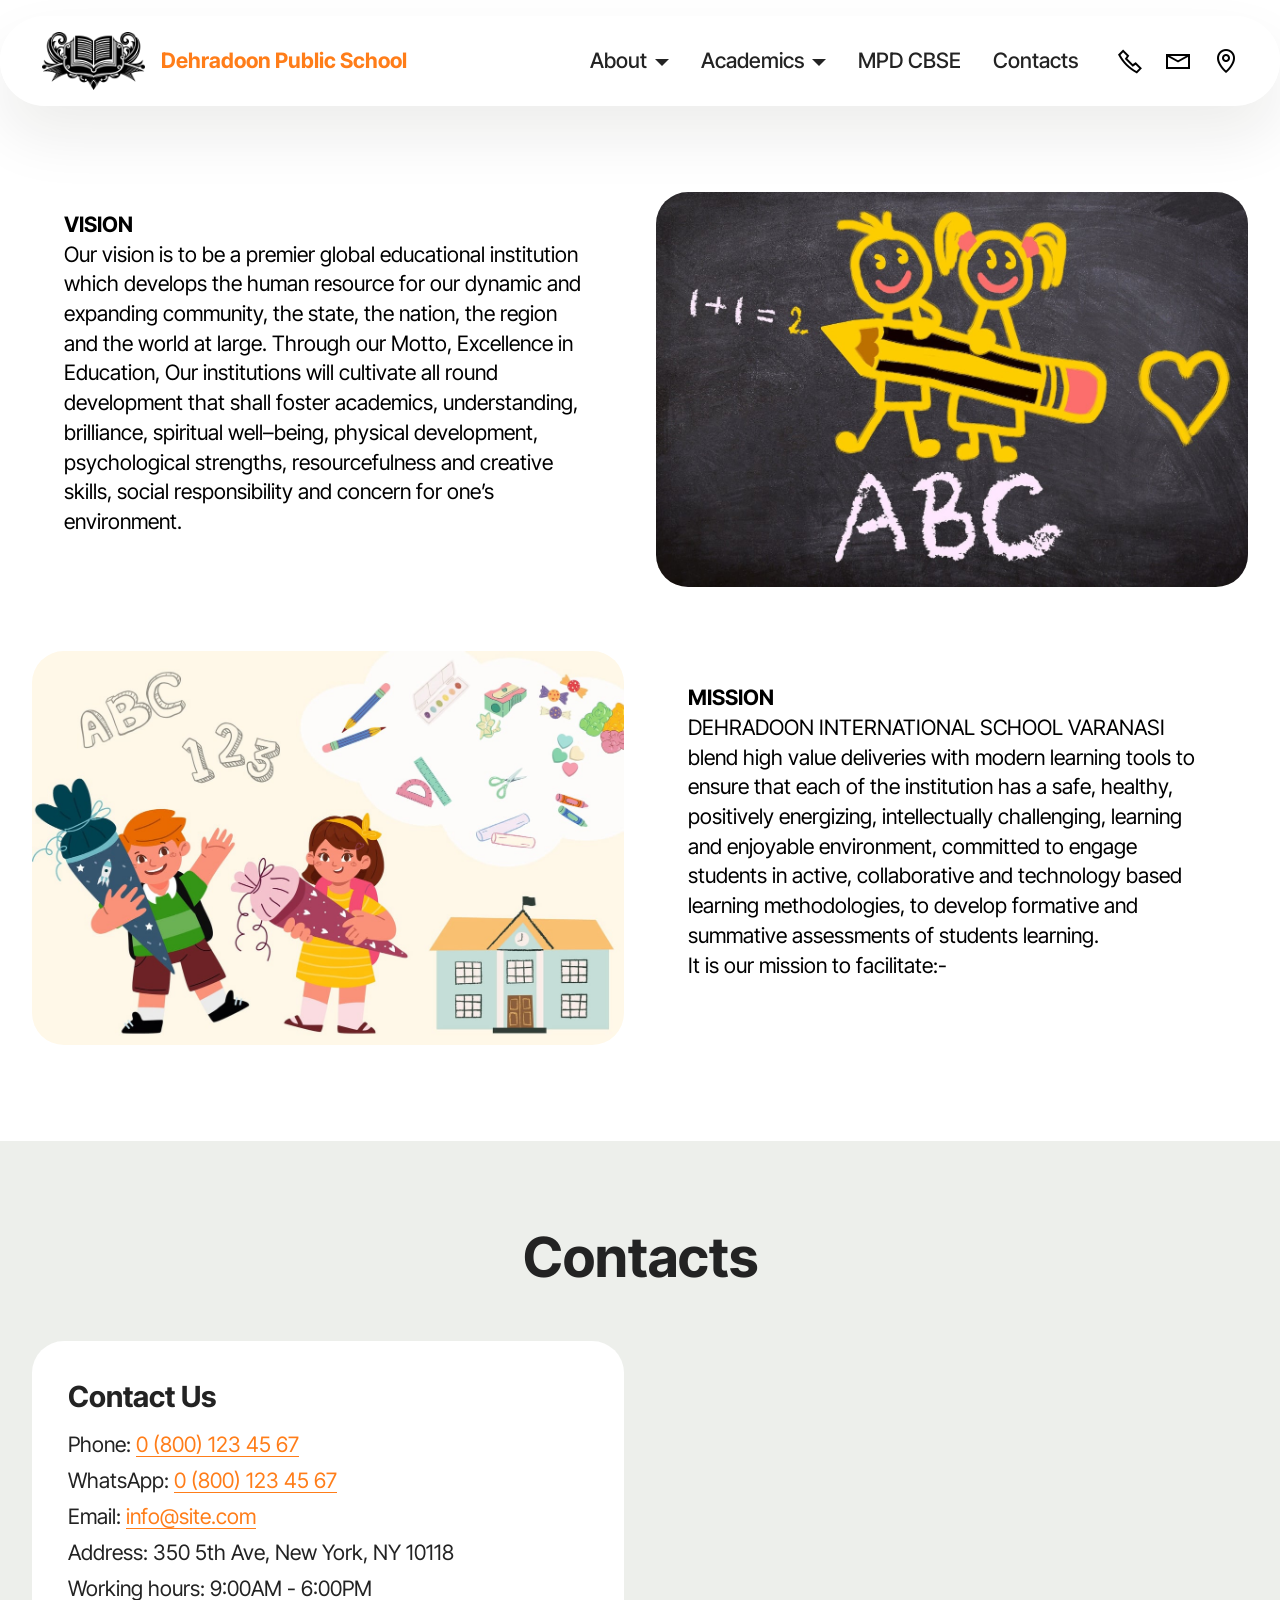
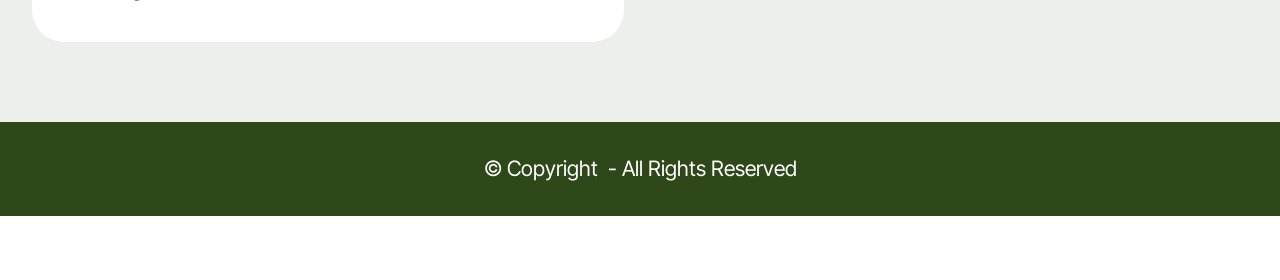
<file: Vision_Admission.html>
<!DOCTYPE html>
<html  >
<head>
  <!-- Site made with Mobirise Website Builder v6.1.12, https://mobirise.com -->
  <meta charset="UTF-8">
  <meta http-equiv="X-UA-Compatible" content="IE=edge">
  <meta name="generator" content="Mobirise v6.1.12, mobirise.com">
  <meta name="viewport" content="width=device-width, initial-scale=1, minimum-scale=1">
  <link rel="shortcut icon" href="assets/images/mbr-115x64.png" type="image/x-icon">
  <meta name="description" content="">
  
  
  <title>Vision Admission</title>
  <link rel="stylesheet" href="assets/web/assets/mobirise-icons2/mobirise2.css">
  <link rel="stylesheet" href="assets/bootstrap/css/bootstrap.min.css">
  <link rel="stylesheet" href="assets/animatecss/animate.css">
  <link rel="stylesheet" href="assets/dropdown/css/style.css">
  <link rel="stylesheet" href="assets/theme/css/style.css">
  <link rel="preload" href="https://fonts.googleapis.com/css?family=Inter+Tight:100,200,300,400,500,600,700,800,900,100i,200i,300i,400i,500i,600i,700i,800i,900i&display=swap" as="style" onload="this.onload=null;this.rel='stylesheet'">
  <noscript><link rel="stylesheet" href="https://fonts.googleapis.com/css?family=Inter+Tight:100,200,300,400,500,600,700,800,900,100i,200i,300i,400i,500i,600i,700i,800i,900i&display=swap"></noscript>
  <link rel="preload" as="style" href="assets/mobirise/css/mbr-additional.css?v=cyo1Cr"><link rel="stylesheet" href="assets/mobirise/css/mbr-additional.css?v=cyo1Cr" type="text/css">

  
  
  
</head>
<body>
  
  <section data-bs-version="5.1" class="menu menu1 cid-vaHmbEplAE" once="menu" id="menu01-2z">
	

	<nav class="navbar navbar-dropdown navbar-fixed-top navbar-expand-lg">
		<div class="container">
			<div class="navbar-brand">
				<span class="navbar-logo">
					<a href="index.html">
						<img src="assets/images/mbr-115x64.png" alt="Mobirise Website Builder" style="height: 3.6rem;">
					</a>
				</span>
				<span class="navbar-caption-wrap"><a class="navbar-caption text-primary display-4" href="index.html">Dehradoon Public School</a></span>
			</div>
			<button class="navbar-toggler" type="button" data-toggle="collapse" data-bs-toggle="collapse" data-target="#navbarSupportedContent" data-bs-target="#navbarSupportedContent" aria-controls="navbarNavAltMarkup" aria-expanded="false" aria-label="Toggle navigation">
				<div class="hamburger">
					<span></span>
					<span></span>
					<span></span>
					<span></span>
				</div>
			</button>
			<div class="collapse navbar-collapse" id="navbarSupportedContent">
				<ul class="navbar-nav nav-dropdown nav-right" data-app-modern-menu="true"><li class="nav-item dropdown">
						<a class="nav-link link text-black dropdown-toggle show display-4" href="https://mobiri.se" data-toggle="dropdown-submenu" data-bs-toggle="dropdown" data-bs-auto-close="outside" aria-expanded="true">About</a><div class="dropdown-menu show" aria-labelledby="dropdown-507" data-bs-popper="none"><a class="text-black dropdown-item text-primary display-4" href="About_School.html">About School<br></a><a class="text-black show dropdown-item text-primary display-4" href="Vision_Admission.html">Vision &amp; Mission</a></div>
					</li><li class="nav-item dropdown"><a class="nav-link link text-black dropdown-toggle display-4" href="https://mobiri.se" data-toggle="dropdown-submenu" data-bs-toggle="dropdown" data-bs-auto-close="outside" aria-expanded="false">Academics </a><div class="dropdown-menu" aria-labelledby="dropdown-307"><a class="text-black dropdown-item text-primary display-4" href="https://abcddefg.com">Academics System</a><a class="text-black show dropdown-item text-primary display-4" href="https://abcddefg.com">Admission Procedure</a></div></li>
					<li class="nav-item">
						<a class="nav-link link text-black display-4" href="https://mobiri.se" aria-expanded="false">MPD CBSE</a>
					</li>
					<li class="nav-item">
						<a class="nav-link link text-black text-primary display-4" href="https://abcddefg.com">Contacts</a>
					</li></ul>
				<div class="icons-menu">
					<a class="iconfont-wrapper" href="https://mobiri.se">
						<span class="p-2 mbr-iconfont mobi-mbri-phone mobi-mbri"></span>
					</a>
					<a class="iconfont-wrapper" href="https://abc.com">
						<span class="p-2 mbr-iconfont mobi-mbri-letter mobi-mbri"></span>
					</a>
					<a class="iconfont-wrapper" href="https://abc.com">
						<span class="p-2 mbr-iconfont mobi-mbri-map-pin mobi-mbri"></span>
					</a>
					
				</div>
				
			</div>
		</div>
	</nav>
</section>

<section data-bs-version="5.1" class="features38 cid-vaHpagM7UI" id="features038-33">
    

    
    

    <div class="container">
        <div class="row justify-content-center">
            <div class="col-12 col-md-12 col-lg">
                <div class="text-wrapper align-left">
                    
                    <p class="mbr-text align-left mbr-fonts-style mb-4 display-7"><strong>VISION</strong><br>            Our vision is to be a premier global educational institution which develops the human resource for our dynamic and expanding community, the state, the nation, the region and the world at large. Through our Motto, Excellence in Education, Our institutions will cultivate all round development that shall foster academics, understanding, brilliance, spiritual well–being, physical development, psychological strengths, resourcefulness and creative skills, social responsibility and concern for one’s environment.&nbsp;</p>
                    
                </div>
            </div>
            <div class="col-12 col-md-12 col-lg-6 image-wrapper">
                <img class="w-100" src="assets/images/mbr-1256x837.jpg" alt="Mobirise Website Builder">
            </div>
        </div>
        <div class="row row-reverse justify-content-center">

            <div class="col-12 col-md-12 col-lg">
                <div class="text-wrapper align-left">
                    
                    <p class="mbr-text align-left mbr-fonts-style mb-4 display-7"><strong>MISSION</strong><br>       DEHRADOON INTERNATIONAL SCHOOL VARANASI blend high value deliveries with modern learning tools to ensure that each of the institution has a safe, healthy, positively energizing, intellectually challenging, learning and enjoyable environment, committed to engage students in active, collaborative and technology based learning methodologies, to develop formative and summative assessments of students learning.
<br>It is our mission to facilitate:-</p>
                    
                </div>
            </div>
            <div class="col-12 col-md-12 col-lg-6 image-wrapper">
                <img class="w-100" src="assets/images/mbr-1-1256x837.jpg" alt="Mobirise Website Builder">
            </div>
        </div>
        
    </div>
</section>

<section data-bs-version="5.1" class="contacts02 map1 cid-vaHmbDnUyK" id="contacts02-2x">

    

    
    <div class="container">
        <div class="row justify-content-center">
            <div class="col-12 content-head">
                <div class="mbr-section-head mb-5">
                    <h3 class="mbr-section-title mbr-fonts-style align-center mb-0 display-2">
                        <strong>Contacts</strong>
                    </h3>
                    
                </div>
            </div>
        </div>
        <div class="row justify-content-center">
            <div class="card col-12 col-md-12 col-lg-6">
                <div class="card-wrapper">
                    <div class="text-wrapper">
                        <h5 class="cardTitle mbr-fonts-style mb-2 display-5">
                            <strong>Contact Us</strong>
                        </h5>
                        <ul class="list mbr-fonts-style display-7">
                            <li class="mbr-text item-wrap">Phone: <a href="tel:+12345678910" class="text-primary">0 (800) 123 45
                                    67</a></li>
                            <li class="mbr-text item-wrap">WhatsApp: <a href="tel:+12345678910" class="text-primary">0 (800) 123
                                    45 67</a></li>
                            <li class="mbr-text item-wrap">Email: <a href="mailto:info@site.com" class="text-primary">info@site.com</a></li>
                            <li class="mbr-text item-wrap">Address: 350 5th Ave, New York, NY 10118</li>
                            <li class="mbr-text item-wrap">Working hours: 9:00AM - 6:00PM</li>
                        </ul>
                    </div>
                </div>
            </div>
            <div class="map-wrapper col-md-12 col-lg-6">
                <div class="google-map"><iframe frameborder="0" style="border:0" src="https://www.google.com/maps/embed?pb=!1m14!1m8!1m3!1d6045.3003145248895!2d-73.9884657!3d40.7477229!3m2!1i1024!2i768!4f13.1!3m3!1m2!1s0x89c259a9ac1f1b85%3A0x7e33d1c0e7af3be4!2zMzUwIDV0aCBBdmUsIE5ldyBZb3JrLCBOWSAxMDExOCwg0KHQqNCQ!5e0!3m2!1sru!2sru!4v1689597362021!5m2!1sen!2sen" allowfullscreen=""></iframe></div>
            </div>
        </div>
    </div>
</section>

<section data-bs-version="5.1" class="footer4 cid-vaHmbE4Khf" once="footers" id="footer04-2y">

    

    

    <div class="container">
        <div class="media-container-row align-center mbr-white">
            <div class="col-12">
                <p class="mbr-text mb-0 mbr-fonts-style display-7">
                    © Copyright&nbsp; - All Rights Reserved
                </p>
            </div>
        </div>
    </div>
</section><section class="display-7" style="padding: 0;align-items: center;justify-content: center;flex-wrap: wrap;    align-content: center;display: flex;position: relative;height: 4rem;"><a href="https://mobiri.se/" style="flex: 1 1;height: 4rem;position: absolute;width: 100%;z-index: 1;"><img alt="" style="height: 4rem;" src="[data-uri]"></a><p style="margin: 0;text-align: center;" class="display-7">&#8204;</p><a style="z-index:1" href="https://mobirise.com/builder/no-code-website-builder.html">No Code Website Builder</a></section><script src="assets/bootstrap/js/bootstrap.bundle.min.js"></script>  <script src="assets/smoothscroll/smooth-scroll.js"></script>  <script src="assets/ytplayer/index.js"></script>  <script src="assets/dropdown/js/navbar-dropdown.js"></script>  <script src="assets/theme/js/script.js"></script>  
  
  
  <input name="animation" type="hidden">
  </body>
</html>
</file>
<file: assets/web/assets/mobirise-icons2/mobirise2.css>
@font-face {
  font-family: 'Moririse2';
  font-display: swap;
  src:  url('mobirise2.eot?f2bix4');
  src:  url('mobirise2.eot?f2bix4#iefix') format('embedded-opentype'),
    url('mobirise2.woff2?f2bix4') format('woff2'),
    url('mobirise2.woff?f2bix4') format('woff'),
    url('mobirise2.ttf?f2bix4') format('truetype'),
    url('mobirise2.svg?f2bix4#mobirise2') format('svg');
  font-weight: normal;
  font-style: normal;
}

[class^="mobi-"], [class*=" mobi-"] {
  /* use !important to prevent issues with browser extensions that change fonts */
  font-family: 'Moririse2' !important;
  speak: none;
  font-style: normal;
  font-weight: normal;
  font-variant: normal;
  text-transform: none;
  line-height: 1;

  /* Better Font Rendering =========== */
  -webkit-font-smoothing: antialiased;
  -moz-osx-font-smoothing: grayscale;
}

.mobi-mbri-add-submenu:before {
  content: "\e900";
}
.mobi-mbri-alert:before {
  content: "\e901";
}
.mobi-mbri-align-center:before {
  content: "\e902";
}
.mobi-mbri-align-justify:before {
  content: "\e903";
}
.mobi-mbri-align-left:before {
  content: "\e904";
}
.mobi-mbri-align-right:before {
  content: "\e905";
}
.mobi-mbri-android:before {
  content: "\e906";
}
.mobi-mbri-apple:before {
  content: "\e907";
}
.mobi-mbri-arrow-down:before {
  content: "\e908";
}
.mobi-mbri-arrow-next:before {
  content: "\e909";
}
.mobi-mbri-arrow-prev:before {
  content: "\e90a";
}
.mobi-mbri-arrow-up:before {
  content: "\e90b";
}
.mobi-mbri-bold:before {
  content: "\e90c";
}
.mobi-mbri-bookmark:before {
  content: "\e90d";
}
.mobi-mbri-bootstrap:before {
  content: "\e90e";
}
.mobi-mbri-briefcase:before {
  content: "\e90f";
}
.mobi-mbri-browse:before {
  content: "\e910";
}
.mobi-mbri-bulleted-list:before {
  content: "\e911";
}
.mobi-mbri-calendar:before {
  content: "\e912";
}
.mobi-mbri-camera:before {
  content: "\e913";
}
.mobi-mbri-cart-add:before {
  content: "\e914";
}
.mobi-mbri-cart-full:before {
  content: "\e915";
}
.mobi-mbri-cash:before {
  content: "\e916";
}
.mobi-mbri-change-style:before {
  content: "\e917";
}
.mobi-mbri-chat:before {
  content: "\e918";
}
.mobi-mbri-clock:before {
  content: "\e919";
}
.mobi-mbri-close:before {
  content: "\e91a";
}
.mobi-mbri-cloud:before {
  content: "\e91b";
}
.mobi-mbri-code:before {
  content: "\e91c";
}
.mobi-mbri-contact-form:before {
  content: "\e91d";
}
.mobi-mbri-credit-card:before {
  content: "\e91e";
}
.mobi-mbri-cursor-click:before {
  content: "\e91f";
}
.mobi-mbri-cust-feedback:before {
  content: "\e920";
}
.mobi-mbri-database:before {
  content: "\e921";
}
.mobi-mbri-delivery:before {
  content: "\e922";
}
.mobi-mbri-desktop:before {
  content: "\e923";
}
.mobi-mbri-devices:before {
  content: "\e924";
}
.mobi-mbri-down:before {
  content: "\e925";
}
.mobi-mbri-download-2:before {
  content: "\e926";
}
.mobi-mbri-download:before {
  content: "\e927";
}
.mobi-mbri-drag-n-drop-2:before {
  content: "\e928";
}
.mobi-mbri-drag-n-drop:before {
  content: "\e929";
}
.mobi-mbri-edit-2:before {
  content: "\e92a";
}
.mobi-mbri-edit:before {
  content: "\e92b";
}
.mobi-mbri-error:before {
  content: "\e92c";
}
.mobi-mbri-extension:before {
  content: "\e92d";
}
.mobi-mbri-features:before {
  content: "\e92e";
}
.mobi-mbri-file:before {
  content: "\e92f";
}
.mobi-mbri-flag:before {
  content: "\e930";
}
.mobi-mbri-folder:before {
  content: "\e931";
}
.mobi-mbri-gift:before {
  content: "\e932";
}
.mobi-mbri-github:before {
  content: "\e933";
}
.mobi-mbri-globe-2:before {
  content: "\e934";
}
.mobi-mbri-globe:before {
  content: "\e935";
}
.mobi-mbri-growing-chart:before {
  content: "\e936";
}
.mobi-mbri-hearth:before {
  content: "\e937";
}
.mobi-mbri-help:before {
  content: "\e938";
}
.mobi-mbri-home:before {
  content: "\e939";
}
.mobi-mbri-hot-cup:before {
  content: "\e93a";
}
.mobi-mbri-idea:before {
  content: "\e93b";
}
.mobi-mbri-image-gallery:before {
  content: "\e93c";
}
.mobi-mbri-image-slider:before {
  content: "\e93d";
}
.mobi-mbri-info:before {
  content: "\e93e";
}
.mobi-mbri-italic:before {
  content: "\e93f";
}
.mobi-mbri-key:before {
  content: "\e940";
}
.mobi-mbri-laptop:before {
  content: "\e941";
}
.mobi-mbri-layers:before {
  content: "\e942";
}
.mobi-mbri-left-right:before {
  content: "\e943";
}
.mobi-mbri-left:before {
  content: "\e944";
}
.mobi-mbri-letter:before {
  content: "\e945";
}
.mobi-mbri-like:before {
  content: "\e946";
}
.mobi-mbri-link:before {
  content: "\e947";
}
.mobi-mbri-lock:before {
  content: "\e948";
}
.mobi-mbri-login:before {
  content: "\e949";
}
.mobi-mbri-logout:before {
  content: "\e94a";
}
.mobi-mbri-magic-stick:before {
  content: "\e94b";
}
.mobi-mbri-map-pin:before {
  content: "\e94c";
}
.mobi-mbri-menu:before {
  content: "\e94d";
}
.mobi-mbri-mobile-2:before {
  content: "\e94e";
}
.mobi-mbri-mobile-horizontal:before {
  content: "\e94f";
}
.mobi-mbri-mobile:before {
  content: "\e950";
}
.mobi-mbri-mobirise:before {
  content: "\e951";
}
.mobi-mbri-more-horizontal:before {
  content: "\e952";
}
.mobi-mbri-more-vertical:before {
  content: "\e953";
}
.mobi-mbri-music:before {
  content: "\e954";
}
.mobi-mbri-new-file:before {
  content: "\e955";
}
.mobi-mbri-numbered-list:before {
  content: "\e956";
}
.mobi-mbri-opened-folder:before {
  content: "\e957";
}
.mobi-mbri-pages:before {
  content: "\e958";
}
.mobi-mbri-paper-plane:before {
  content: "\e959";
}
.mobi-mbri-paperclip:before {
  content: "\e95a";
}
.mobi-mbri-phone:before {
  content: "\e95b";
}
.mobi-mbri-photo:before {
  content: "\e95c";
}
.mobi-mbri-photos:before {
  content: "\e95d";
}
.mobi-mbri-pin:before {
  content: "\e95e";
}
.mobi-mbri-play:before {
  content: "\e95f";
}
.mobi-mbri-plus:before {
  content: "\e960";
}
.mobi-mbri-preview:before {
  content: "\e961";
}
.mobi-mbri-print:before {
  content: "\e962";
}
.mobi-mbri-protect:before {
  content: "\e963";
}
.mobi-mbri-question:before {
  content: "\e964";
}
.mobi-mbri-quote-left:before {
  content: "\e965";
}
.mobi-mbri-quote-right:before {
  content: "\e966";
}
.mobi-mbri-redo:before {
  content: "\e967";
}
.mobi-mbri-refresh:before {
  content: "\e968";
}
.mobi-mbri-responsive-2:before {
  content: "\e969";
}
.mobi-mbri-responsive:before {
  content: "\e96a";
}
.mobi-mbri-right:before {
  content: "\e96b";
}
.mobi-mbri-rocket:before {
  content: "\e96c";
}
.mobi-mbri-sad-face:before {
  content: "\e96d";
}
.mobi-mbri-sale:before {
  content: "\e96e";
}
.mobi-mbri-save:before {
  content: "\e96f";
}
.mobi-mbri-search:before {
  content: "\e970";
}
.mobi-mbri-setting-2:before {
  content: "\e971";
}
.mobi-mbri-setting-3:before {
  content: "\e972";
}
.mobi-mbri-setting:before {
  content: "\e973";
}
.mobi-mbri-share:before {
  content: "\e974";
}
.mobi-mbri-shopping-bag:before {
  content: "\e975";
}
.mobi-mbri-shopping-basket:before {
  content: "\e976";
}
.mobi-mbri-shopping-cart:before {
  content: "\e977";
}
.mobi-mbri-sites:before {
  content: "\e978";
}
.mobi-mbri-smile-face:before {
  content: "\e979";
}
.mobi-mbri-speed:before {
  content: "\e97a";
}
.mobi-mbri-star:before {
  content: "\e97b";
}
.mobi-mbri-success:before {
  content: "\e97c";
}
.mobi-mbri-sun:before {
  content: "\e97d";
}
.mobi-mbri-sun2:before {
  content: "\e97e";
}
.mobi-mbri-tablet-vertical:before {
  content: "\e97f";
}
.mobi-mbri-tablet:before {
  content: "\e980";
}
.mobi-mbri-target:before {
  content: "\e981";
}
.mobi-mbri-timer:before {
  content: "\e982";
}
.mobi-mbri-to-ftp:before {
  content: "\e983";
}
.mobi-mbri-to-local-drive:before {
  content: "\e984";
}
.mobi-mbri-touch-swipe:before {
  content: "\e985";
}
.mobi-mbri-touch:before {
  content: "\e986";
}
.mobi-mbri-trash:before {
  content: "\e987";
}
.mobi-mbri-underline:before {
  content: "\e988";
}
.mobi-mbri-undo:before {
  content: "\e989";
}
.mobi-mbri-unlink:before {
  content: "\e98a";
}
.mobi-mbri-unlock:before {
  content: "\e98b";
}
.mobi-mbri-up-down:before {
  content: "\e98c";
}
.mobi-mbri-up:before {
  content: "\e98d";
}
.mobi-mbri-update:before {
  content: "\e98e";
}
.mobi-mbri-upload-2:before {
  content: "\e98f";
}
.mobi-mbri-upload:before {
  content: "\e990";
}
.mobi-mbri-user-2:before {
  content: "\e991";
}
.mobi-mbri-user:before {
  content: "\e992";
}
.mobi-mbri-users:before {
  content: "\e993";
}
.mobi-mbri-video-play:before {
  content: "\e994";
}
.mobi-mbri-video:before {
  content: "\e995";
}
.mobi-mbri-watch:before {
  content: "\e996";
}
.mobi-mbri-website-theme-2:before {
  content: "\e997";
}
.mobi-mbri-website-theme:before {
  content: "\e998";
}
.mobi-mbri-wifi:before {
  content: "\e999";
}
.mobi-mbri-windows:before {
  content: "\e99a";
}
.mobi-mbri-zoom-in:before {
  content: "\e99b";
}
.mobi-mbri-zoom-out:before {
  content: "\e99c";
}
</file>
<file: assets/dropdown/css/style.css>
.navbar-dropdown {
  left: 0;
  padding: 0;
  position: absolute;
  right: 0;
  top: 0;
  transition: all 0.45s ease;
  z-index: 1030;
  background: #282828; }
  .navbar-dropdown .navbar-logo {
    margin-right: 0.8rem;
    transition: margin 0.3s ease-in-out;
    vertical-align: middle; }
    .navbar-dropdown .navbar-logo img {
      height: 3.125rem;
      transition: all 0.3s ease-in-out; }
    .navbar-dropdown .navbar-logo.mbr-iconfont {
      font-size: 3.125rem;
      line-height: 3.125rem; }
  .navbar-dropdown .navbar-caption {
    font-weight: 700;
    white-space: normal;
    vertical-align: -4px;
    line-height: 3.125rem !important; }
    .navbar-dropdown .navbar-caption, .navbar-dropdown .navbar-caption:hover {
      color: inherit;
      text-decoration: none; }
  .navbar-dropdown .mbr-iconfont + .navbar-caption {
    vertical-align: -1px; }
  .navbar-dropdown.navbar-fixed-top {
    position: fixed; }
  .navbar-dropdown .navbar-brand span {
    vertical-align: -4px; }
  .navbar-dropdown.bg-color.transparent {
    background: none; }
  .navbar-dropdown.navbar-short .navbar-brand {
    padding: 0.625rem 0; }
    .navbar-dropdown.navbar-short .navbar-brand span {
      vertical-align: -1px; }
  .navbar-dropdown.navbar-short .navbar-caption {
    line-height: 2.375rem !important;
    vertical-align: -2px; }
  .navbar-dropdown.navbar-short .navbar-logo {
    margin-right: 0.5rem; }
    .navbar-dropdown.navbar-short .navbar-logo img {
      height: 2.375rem; }
    .navbar-dropdown.navbar-short .navbar-logo.mbr-iconfont {
      font-size: 2.375rem;
      line-height: 2.375rem; }
  .navbar-dropdown.navbar-short .mbr-table-cell {
    height: 3.625rem; }
  .navbar-dropdown .navbar-close {
    left: 0.6875rem;
    position: fixed;
    top: 0.75rem;
    z-index: 1000; }
  .navbar-dropdown .hamburger-icon {
    content: "";
    display: inline-block;
    vertical-align: middle;
    width: 16px;
    -webkit-box-shadow: 0 -6px 0 1px #282828,0 0 0 1px #282828,0 6px 0 1px #282828;
    -moz-box-shadow: 0 -6px 0 1px #282828,0 0 0 1px #282828,0 6px 0 1px #282828;
    box-shadow: 0 -6px 0 1px #282828,0 0 0 1px #282828,0 6px 0 1px #282828; }

.dropdown-menu .dropdown-toggle[data-toggle="dropdown-submenu"]::after {
  border-bottom: 0.35em solid transparent;
  border-left: 0.35em solid;
  border-right: 0;
  border-top: 0.35em solid transparent;
  margin-left: 0.3rem; }

.dropdown-menu .dropdown-item:focus {
  outline: 0; }

.nav-dropdown {
  font-size: 0.75rem;
  font-weight: 500;
  height: auto !important; }
  .nav-dropdown .nav-btn {
    padding-left: 1rem; }
  .nav-dropdown .link {
    margin: .667em 1.667em;
    font-weight: 500;
    padding: 0;
    transition: color .2s ease-in-out; }
    .nav-dropdown .link.dropdown-toggle {
      margin-right: 2.583em; }
      .nav-dropdown .link.dropdown-toggle::after {
        margin-left: .25rem;
        border-top: 0.35em solid;
        border-right: 0.35em solid transparent;
        border-left: 0.35em solid transparent;
        border-bottom: 0; }
      .nav-dropdown .link.dropdown-toggle[aria-expanded="true"] {
        margin: 0;
        padding: 0.667em 3.263em  0.667em 1.667em; }
  .nav-dropdown .link::after,
  .nav-dropdown .dropdown-item::after {
    color: inherit; }
  .nav-dropdown .btn {
    font-size: 0.75rem;
    font-weight: 700;
    letter-spacing: 0;
    margin-bottom: 0;
    padding-left: 1.25rem;
    padding-right: 1.25rem; }
  .nav-dropdown .dropdown-menu {
    border-radius: 0;
    border: 0;
    left: 0;
    margin: 0;
    padding-bottom: 1.25rem;
    padding-top: 1.25rem;
    position: relative; }
  .nav-dropdown .dropdown-submenu {
    margin-left: 0.125rem;
    top: 0; }
  .nav-dropdown .dropdown-item {
    font-weight: 500;
    line-height: 2;
    padding: 0.3846em 4.615em 0.3846em 1.5385em;
    position: relative;
    transition: color .2s ease-in-out, background-color .2s ease-in-out; }
    .nav-dropdown .dropdown-item::after {
      margin-top: -0.3077em;
      position: absolute;
      right: 1.1538em;
      top: 50%; }
    .nav-dropdown .dropdown-item:focus, .nav-dropdown .dropdown-item:hover {
      background: none; }

@media (max-width: 767px) {
  .nav-dropdown.navbar-toggleable-sm {
    bottom: 0;
    display: none;
    left: 0;
    overflow-x: hidden;
    position: fixed;
    top: 0;
    transform: translateX(-100%);
    -ms-transform: translateX(-100%);
    -webkit-transform: translateX(-100%);
    width: 18.75rem;
    z-index: 999; } }
.nav-dropdown.navbar-toggleable-xl {
  bottom: 0;
  display: none;
  left: 0;
  overflow-x: hidden;
  position: fixed;
  top: 0;
  transform: translateX(-100%);
  -ms-transform: translateX(-100%);
  -webkit-transform: translateX(-100%);
  width: 18.75rem;
  z-index: 999; }

.nav-dropdown-sm {
  display: block !important;
  overflow-x: hidden;
  overflow: auto;
  padding-top: 3.875rem; }
  .nav-dropdown-sm::after {
    content: "";
    display: block;
    height: 3rem;
    width: 100%; }
  .nav-dropdown-sm.collapse.in ~ .navbar-close {
    display: block !important; }
  .nav-dropdown-sm.collapsing, .nav-dropdown-sm.collapse.in {
    transform: translateX(0);
    -ms-transform: translateX(0);
    -webkit-transform: translateX(0);
    transition: all 0.25s ease-out;
    -webkit-transition: all 0.25s ease-out;
    background: #282828; }
  .nav-dropdown-sm.collapsing[aria-expanded="false"] {
    transform: translateX(-100%);
    -ms-transform: translateX(-100%);
    -webkit-transform: translateX(-100%); }
  .nav-dropdown-sm .nav-item {
    display: block;
    margin-left: 0 !important;
    padding-left: 0; }
  .nav-dropdown-sm .link,
  .nav-dropdown-sm .dropdown-item {
    border-top: 1px dotted rgba(255, 255, 255, 0.1);
    font-size: 0.8125rem;
    line-height: 1.6;
    margin: 0 !important;
    padding: 0.875rem 2.4rem 0.875rem 1.5625rem !important;
    position: relative;
    white-space: normal; }
    .nav-dropdown-sm .link:focus, .nav-dropdown-sm .link:hover,
    .nav-dropdown-sm .dropdown-item:focus,
    .nav-dropdown-sm .dropdown-item:hover {
      background: rgba(0, 0, 0, 0.2) !important;
      color: #c0a375; }
  .nav-dropdown-sm .nav-btn {
    position: relative;
    padding: 1.5625rem 1.5625rem 0 1.5625rem; }
    .nav-dropdown-sm .nav-btn::before {
      border-top: 1px dotted rgba(255, 255, 255, 0.1);
      content: "";
      left: 0;
      position: absolute;
      top: 0;
      width: 100%; }
    .nav-dropdown-sm .nav-btn + .nav-btn {
      padding-top: 0.625rem; }
      .nav-dropdown-sm .nav-btn + .nav-btn::before {
        display: none; }
  .nav-dropdown-sm .btn {
    padding: 0.625rem 0; }
  .nav-dropdown-sm .dropdown-toggle[data-toggle="dropdown-submenu"]::after {
    margin-left: .25rem;
    border-top: 0.35em solid;
    border-right: 0.35em solid transparent;
    border-left: 0.35em solid transparent;
    border-bottom: 0; }
  .nav-dropdown-sm .dropdown-toggle[data-toggle="dropdown-submenu"][aria-expanded="true"]::after {
    border-top: 0;
    border-right: 0.35em solid transparent;
    border-left: 0.35em solid transparent;
    border-bottom: 0.35em solid; }
  .nav-dropdown-sm .dropdown-menu {
    margin: 0;
    padding: 0;
    position: relative;
    top: 0;
    left: 0;
    width: 100%;
    border: 0;
    float: none;
    border-radius: 0;
    background: none; }
  .nav-dropdown-sm .dropdown-submenu {
    left: 100%;
    margin-left: 0.125rem;
    margin-top: -1.25rem;
    top: 0; }

.navbar-toggleable-sm .nav-dropdown .dropdown-menu {
  position: absolute; }

.navbar-toggleable-sm .nav-dropdown .dropdown-submenu {
  left: 100%;
  margin-left: 0.125rem;
  margin-top: -1.25rem;
  top: 0; }

.navbar-toggleable-sm.opened .nav-dropdown .dropdown-menu {
  position: relative; }

.navbar-toggleable-sm.opened .nav-dropdown .dropdown-submenu {
  left: 0;
  margin-left: 00rem;
  margin-top: 0rem;
  top: 0; }

.is-builder .nav-dropdown.collapsing {
  transition: none !important; }
</file>
<file: assets/theme/css/style.css>
@charset "UTF-8";
section {
  background-color: #ffffff;
}

body {
  font-style: normal;
  line-height: 1.5;
  font-weight: 400;
  color: #232323;
  position: relative;
}

button {
  background-color: transparent;
  border-color: transparent;
}

.embla__button,
.carousel-control {
  background-color: #edefea !important;
  opacity: 0.8 !important;
  color: #464845 !important;
  border-color: #edefea !important;
}

.carousel .close,
.modalWindow .close {
  background-color: #edefea !important;
  color: #464845 !important;
  border-color: #edefea !important;
  opacity: 0.8 !important;
}

.carousel .close:hover,
.modalWindow .close:hover {
  opacity: 1 !important;
}

.carousel-indicators li {
  background-color: #edefea !important;
  border: 2px solid #464845 !important;
}

.carousel-indicators li:hover,
.carousel-indicators li:active {
  opacity: 0.8 !important;
}

.embla__button:hover,
.carousel-control:hover {
  background-color: #edefea !important;
  opacity: 1 !important;
}

.modalWindow-video-container {
  height: 80%;
}

section,
.container,
.container-fluid {
  position: relative;
  word-wrap: break-word;
}

a.mbr-iconfont:hover {
  text-decoration: none;
}

.article .lead p,
.article .lead ul,
.article .lead ol,
.article .lead pre,
.article .lead blockquote {
  margin-bottom: 0;
}

a {
  font-style: normal;
  font-weight: 400;
  cursor: pointer;
}
a, a:hover {
  text-decoration: none;
}

.mbr-section-title {
  font-style: normal;
  line-height: 1.3;
}

.mbr-section-subtitle {
  line-height: 1.3;
}

.mbr-text {
  font-style: normal;
  line-height: 1.7;
}

h1,
h2,
h3,
h4,
h5,
h6,
.display-1,
.display-2,
.display-4,
.display-5,
.display-7,
span,
p,
a {
  line-height: 1;
  word-break: break-word;
  word-wrap: break-word;
  font-weight: 400;
}

b,
strong {
  font-weight: bold;
}

input:-webkit-autofill, input:-webkit-autofill:hover, input:-webkit-autofill:focus, input:-webkit-autofill:active {
  transition-delay: 9999s;
  -webkit-transition-property: background-color, color;
  transition-property: background-color, color;
}

textarea[type=hidden] {
  display: none;
}

section {
  background-position: 50% 50%;
  background-repeat: no-repeat;
  background-size: cover;
}
section .mbr-background-video,
section .mbr-background-video-preview {
  position: absolute;
  bottom: 0;
  left: 0;
  right: 0;
  top: 0;
}

.hidden {
  visibility: hidden;
}

.mbr-z-index20 {
  z-index: 20;
}

/*! Base colors */
.mbr-white {
  color: #ffffff;
}

.mbr-black {
  color: #111111;
}

.mbr-bg-white {
  background-color: #ffffff;
}

.mbr-bg-black {
  background-color: #000000;
}

/*! Text-aligns */
.align-left {
  text-align: left;
}

.align-center {
  text-align: center;
}

.align-right {
  text-align: right;
}

/*! Font-weight  */
.mbr-light {
  font-weight: 300;
}

.mbr-regular {
  font-weight: 400;
}

.mbr-semibold {
  font-weight: 500;
}

.mbr-bold {
  font-weight: 700;
}

/*! Media  */
.media-content {
  flex-basis: 100%;
}

.media-container-row {
  display: flex;
  flex-direction: row;
  flex-wrap: wrap;
  justify-content: center;
  align-content: center;
  align-items: start;
}
.media-container-row .media-size-item {
  width: 400px;
}

.media-container-column {
  display: flex;
  flex-direction: column;
  flex-wrap: wrap;
  justify-content: center;
  align-content: center;
  align-items: stretch;
}
.media-container-column > * {
  width: 100%;
}

@media (min-width: 992px) {
  .media-container-row {
    flex-wrap: nowrap;
  }
}
figure {
  margin-bottom: 0;
  overflow: hidden;
}

figure[mbr-media-size] {
  transition: width 0.1s;
}

img,
iframe {
  display: block;
  width: 100%;
}

.card {
  background-color: transparent;
  border: none;
}

.card-box {
  width: 100%;
}

.card-img {
  text-align: center;
  flex-shrink: 0;
  -webkit-flex-shrink: 0;
}

.media {
  max-width: 100%;
  margin: 0 auto;
}

.mbr-figure {
  align-self: center;
}

.media-container > div {
  max-width: 100%;
}

.mbr-figure img,
.card-img img {
  width: 100%;
}

@media (max-width: 991px) {
  .media-size-item {
    width: auto !important;
  }
  .media {
    width: auto;
  }
  .mbr-figure {
    width: 100% !important;
  }
}
/*! Buttons */
.mbr-section-btn {
  margin-left: -0.6rem;
  margin-right: -0.6rem;
  font-size: 0;
}

.btn {
  font-weight: 600;
  border-width: 1px;
  font-style: normal;
  margin: 0.6rem 0.6rem;
  white-space: normal;
  transition: all 0.2s ease-in-out;
  display: inline-flex;
  align-items: center;
  justify-content: center;
  word-break: break-word;
}

.btn-sm {
  font-weight: 600;
  letter-spacing: 0px;
  transition: all 0.3s ease-in-out;
}

.btn-md {
  font-weight: 600;
  letter-spacing: 0px;
  transition: all 0.3s ease-in-out;
}

.btn-lg {
  font-weight: 600;
  letter-spacing: 0px;
  transition: all 0.3s ease-in-out;
}

.btn-form {
  margin: 0;
}
.btn-form:hover {
  cursor: pointer;
}

nav .mbr-section-btn {
  margin-left: 0rem;
  margin-right: 0rem;
}

/*! Btn icon margin */
.btn .mbr-iconfont,
.btn.btn-sm .mbr-iconfont {
  order: 1;
  cursor: pointer;
  margin-left: 0.5rem;
  vertical-align: sub;
}

.btn.btn-md .mbr-iconfont,
.btn.btn-md .mbr-iconfont {
  margin-left: 0.8rem;
}

.mbr-regular {
  font-weight: 400;
}

.mbr-semibold {
  font-weight: 500;
}

.mbr-bold {
  font-weight: 700;
}

[type=submit] {
  -webkit-appearance: none;
}

/*! Full-screen */
.mbr-fullscreen .mbr-overlay {
  min-height: 100vh;
}

.mbr-fullscreen {
  display: flex;
  display: -moz-flex;
  display: -ms-flex;
  display: -o-flex;
  align-items: center;
  min-height: 100vh;
  padding-top: 3rem;
  padding-bottom: 3rem;
}

/*! Map */
.map {
  height: 25rem;
  position: relative;
}
.map iframe {
  width: 100%;
  height: 100%;
}

/*! Scroll to top arrow */
.mbr-arrow-up {
  bottom: 25px;
  right: 90px;
  position: fixed;
  text-align: right;
  z-index: 5000;
  color: #ffffff;
  font-size: 22px;
}

.mbr-arrow-up a {
  background: rgba(0, 0, 0, 0.2);
  border-radius: 50%;
  color: #fff;
  display: inline-block;
  height: 60px;
  width: 60px;
  border: 2px solid #fff;
  outline-style: none !important;
  position: relative;
  text-decoration: none;
  transition: all 0.3s ease-in-out;
  cursor: pointer;
  text-align: center;
}
.mbr-arrow-up a:hover {
  background-color: rgba(0, 0, 0, 0.4);
}
.mbr-arrow-up a i {
  line-height: 60px;
}

.mbr-arrow-up-icon {
  display: block;
  color: #fff;
}

.mbr-arrow-up-icon::before {
  content: "›";
  display: inline-block;
  font-family: serif;
  font-size: 22px;
  line-height: 1;
  font-style: normal;
  position: relative;
  top: 6px;
  left: -4px;
  transform: rotate(-90deg);
}

/*! Arrow Down */
.mbr-arrow {
  position: absolute;
  bottom: 45px;
  left: 50%;
  width: 60px;
  height: 60px;
  cursor: pointer;
  background-color: rgba(80, 80, 80, 0.5);
  border-radius: 50%;
  transform: translateX(-50%);
}
@media (max-width: 767px) {
  .mbr-arrow {
    display: none;
  }
}
.mbr-arrow > a {
  display: inline-block;
  text-decoration: none;
  outline-style: none;
  animation: arrowdown 1.7s ease-in-out infinite;
  color: #ffffff;
}
.mbr-arrow > a > i {
  position: absolute;
  top: -2px;
  left: 15px;
  font-size: 2rem;
}

#scrollToTop a i::before {
  content: "";
  position: absolute;
  display: block;
  border-bottom: 2.5px solid #fff;
  border-left: 2.5px solid #fff;
  width: 27.8%;
  height: 27.8%;
  left: 50%;
  top: 51%;
  transform: translateY(-30%) translateX(-50%) rotate(135deg);
}

@keyframes arrowdown {
  0% {
    transform: translateY(0px);
  }
  50% {
    transform: translateY(-5px);
  }
  100% {
    transform: translateY(0px);
  }
}
@media (max-width: 500px) {
  .mbr-arrow-up {
    left: 0;
    right: 0;
    text-align: center;
  }
}
/*Gradients animation*/
@keyframes gradient-animation {
  from {
    background-position: 0% 100%;
    animation-timing-function: ease-in-out;
  }
  to {
    background-position: 100% 0%;
    animation-timing-function: ease-in-out;
  }
}
.bg-gradient {
  background-size: 200% 200%;
  animation: gradient-animation 5s infinite alternate;
  -webkit-animation: gradient-animation 5s infinite alternate;
}

.menu .navbar-brand {
  display: -webkit-flex;
}
.menu .navbar-brand span {
  display: flex;
  display: -webkit-flex;
}
.menu .navbar-brand .navbar-caption-wrap {
  display: -webkit-flex;
}
.menu .navbar-brand .navbar-logo img {
  display: -webkit-flex;
  width: auto;
}
@media (min-width: 768px) and (max-width: 991px) {
  .menu .navbar-toggleable-sm .navbar-nav {
    display: -ms-flexbox;
  }
}
@media (max-width: 991px) {
  .menu .navbar-collapse {
    max-height: 93.5vh;
  }
  .menu .navbar-collapse.show {
    overflow: auto;
  }
}
@media (min-width: 992px) {
  .menu .navbar-nav.nav-dropdown {
    display: -webkit-flex;
  }
  .menu .navbar-toggleable-sm .navbar-collapse {
    display: -webkit-flex !important;
  }
  .menu .collapsed .navbar-collapse {
    max-height: 93.5vh;
  }
  .menu .collapsed .navbar-collapse.show {
    overflow: auto;
  }
}
@media (max-width: 767px) {
  .menu .navbar-collapse {
    max-height: 80vh;
  }
}

.nav-link .mbr-iconfont {
  margin-right: 0.5rem;
}

.navbar {
  display: -webkit-flex;
  -webkit-flex-wrap: wrap;
  -webkit-align-items: center;
  -webkit-justify-content: space-between;
}

.navbar-collapse {
  -webkit-flex-basis: 100%;
  -webkit-flex-grow: 1;
  -webkit-align-items: center;
}

.nav-dropdown .link {
  padding: 0.667em 1.667em !important;
  margin: 0 !important;
}

.nav {
  display: -webkit-flex;
  -webkit-flex-wrap: wrap;
}

.row {
  display: -webkit-flex;
  -webkit-flex-wrap: wrap;
}

.justify-content-center {
  -webkit-justify-content: center;
}

.form-inline {
  display: -webkit-flex;
}

.card-wrapper {
  -webkit-flex: 1;
}

.carousel-control {
  z-index: 10;
  display: -webkit-flex;
}

.carousel-controls {
  display: -webkit-flex;
}

.media {
  display: -webkit-flex;
}

.form-group:focus {
  outline: none;
}

.jq-selectbox__select {
  padding: 7px 0;
  position: relative;
}

.jq-selectbox__dropdown {
  overflow: hidden;
  border-radius: 10px;
  position: absolute;
  top: 100%;
  left: 0 !important;
  width: 100% !important;
}

.jq-selectbox__trigger-arrow {
  right: 0;
  transform: translateY(-50%);
}

.jq-selectbox li {
  padding: 1.07em 0.5em;
}

input[type=range] {
  padding-left: 0 !important;
  padding-right: 0 !important;
}

.modal-dialog,
.modal-content {
  height: 100%;
}

.modal-dialog .carousel-inner {
  height: calc(100vh - 1.75rem);
}
@media (max-width: 575px) {
  .modal-dialog .carousel-inner {
    height: calc(100vh - 1rem);
  }
}

.carousel-item {
  text-align: center;
}

.carousel-item img {
  margin: auto;
}

.navbar-toggler {
  align-self: flex-start;
  padding: 0.25rem 0.75rem;
  font-size: 1.25rem;
  line-height: 1;
  background: transparent;
  border: 1px solid transparent;
  border-radius: 0.25rem;
}

.navbar-toggler:focus,
.navbar-toggler:hover {
  text-decoration: none;
  box-shadow: none;
}

.navbar-toggler-icon {
  display: inline-block;
  width: 1.5em;
  height: 1.5em;
  vertical-align: middle;
  content: "";
  background: no-repeat center center;
  background-size: 100% 100%;
}

.navbar-toggler-left {
  position: absolute;
  left: 1rem;
}

.navbar-toggler-right {
  position: absolute;
  right: 1rem;
}

.card-img {
  width: auto;
}

.menu .navbar.collapsed:not(.beta-menu) {
  flex-direction: column;
}

.carousel-item.active,
.carousel-item-next,
.carousel-item-prev {
  display: flex;
}

.note-air-layout .dropup .dropdown-menu,
.note-air-layout .navbar-fixed-bottom .dropdown .dropdown-menu {
  bottom: initial !important;
}

html,
body {
  height: auto;
  min-height: 100vh;
}

.dropup .dropdown-toggle::after {
  display: none;
}

.form-asterisk {
  font-family: initial;
  position: absolute;
  top: -2px;
  font-weight: normal;
}

.form-control-label {
  position: relative;
  cursor: pointer;
  margin-bottom: 0.357em;
  padding: 0;
}

.alert {
  color: #ffffff;
  border-radius: 0;
  border: 0;
  font-size: 1.1rem;
  line-height: 1.5;
  margin-bottom: 1.875rem;
  padding: 1.25rem;
  position: relative;
  text-align: center;
}
.alert.alert-form::after {
  background-color: inherit;
  bottom: -7px;
  content: "";
  display: block;
  height: 14px;
  left: 50%;
  margin-left: -7px;
  position: absolute;
  transform: rotate(45deg);
  width: 14px;
}

.form-control {
  background-color: #ffffff;
  background-clip: border-box;
  color: #232323;
  line-height: 1rem !important;
  height: auto;
  padding: 1.2rem 2rem;
  transition: border-color 0.25s ease 0s;
  border: 1px solid transparent !important;
  border-radius: 4px;
  box-shadow: rgba(0, 0, 0, 0.07) 0px 1px 1px 0px, rgba(0, 0, 0, 0.07) 0px 1px 3px 0px, rgba(0, 0, 0, 0.03) 0px 0px 0px 1px;
}
.form-active .form-control:invalid {
  border-color: red;
}

.row > * {
  padding-right: 1rem;
  padding-left: 1rem;
}

form .row {
  margin-left: -0.6rem;
  margin-right: -0.6rem;
}
form .row [class*=col] {
  padding-left: 0.6rem;
  padding-right: 0.6rem;
}

form .mbr-section-btn {
  padding-left: 0.6rem;
  padding-right: 0.6rem;
}

form .form-check-input {
  margin-top: 0.5;
}

textarea.form-control {
  line-height: 1.5rem !important;
}

.form-group {
  margin-bottom: 1.2rem;
}

.form-control,
form .btn {
  min-height: 48px;
}

.gdpr-block label span.textGDPR input[name=gdpr] {
  top: 7px;
}

.form-control:focus {
  box-shadow: none;
}

:focus {
  outline: none;
}

.mbr-overlay {
  background-color: #000;
  bottom: 0;
  left: 0;
  opacity: 0.5;
  position: absolute;
  right: 0;
  top: 0;
  z-index: 0;
  pointer-events: none;
}

blockquote {
  font-style: italic;
  padding: 3rem;
  font-size: 1.09rem;
  position: relative;
  border-left: 3px solid;
}

ul,
ol,
pre,
blockquote {
  margin-bottom: 2.3125rem;
}

.mt-4 {
  margin-top: 2rem !important;
}

.mb-4 {
  margin-bottom: 2rem !important;
}

.container,
.container-fluid {
  padding-left: 16px;
  padding-right: 16px;
}

.row {
  margin-left: -16px;
  margin-right: -16px;
}
.row > [class*=col] {
  padding-left: 16px;
  padding-right: 16px;
}

@media (min-width: 992px) {
  .container-fluid {
    padding-left: 32px;
    padding-right: 32px;
  }
}
@media (max-width: 991px) {
  .mbr-container {
    padding-left: 16px;
    padding-right: 16px;
  }
}
.app-video-wrapper > img {
  opacity: 1;
}

.app-video-wrapper {
  background: transparent;
}

.item {
  position: relative;
}

.dropdown-menu .dropdown-menu {
  left: 100%;
}

.dropdown-item + .dropdown-menu {
  display: none;
}

.dropdown-item:hover + .dropdown-menu,
.dropdown-menu:hover {
  display: block;
}

@media (min-aspect-ratio: 16/9) {
  .mbr-video-foreground {
    height: 300% !important;
    top: -100% !important;
  }
}
@media (max-aspect-ratio: 16/9) {
  .mbr-video-foreground {
    width: 300% !important;
    left: -100% !important;
  }
}.engine {
	position: absolute;
	text-indent: -2400px;
	text-align: center;
	padding: 0;
	top: 0;
	left: -2400px;
}
</file>
<file: assets/mobirise/css/mbr-additional.css>
.btn {
  border-width: 2px;
}
img,
.card-wrap,
.card-wrapper,
.video-wrapper,
.mbr-figure iframe,
.google-map iframe,
.slide-content,
.plan,
.card,
.item-wrapper,
.item-wrapper .mbr-overlay {
  border-radius: 2rem !important;
}
.video-wrapper {
  overflow: hidden;
}
body {
  font-family: Inter Tight;
}
.display-1 {
  font-family: 'Inter Tight', sans-serif;
  font-size: 5rem;
  line-height: 1;
}
.display-1 > .mbr-iconfont {
  font-size: 6.25rem;
}
.display-2 {
  font-family: 'Inter Tight', sans-serif;
  font-size: 4rem;
  line-height: 1;
}
.display-2 > .mbr-iconfont {
  font-size: 5rem;
}
.display-4 {
  font-family: 'Inter Tight', sans-serif;
  font-size: 1.4rem;
  line-height: 1.5;
}
.display-4 > .mbr-iconfont {
  font-size: 1.75rem;
}
.display-5 {
  font-family: 'Inter Tight', sans-serif;
  font-size: 2rem;
  line-height: 1.5;
}
.display-5 > .mbr-iconfont {
  font-size: 2.5rem;
}
.display-7 {
  font-family: 'Inter Tight', sans-serif;
  font-size: 1.4rem;
  line-height: 1.3;
}
.display-7 > .mbr-iconfont {
  font-size: 1.75rem;
}
/* ---- Fluid typography for mobile devices ---- */
/* 1.4 - font scale ratio ( bootstrap == 1.42857 ) */
/* 100vw - current viewport width */
/* (48 - 20)  48 == 48rem == 768px, 20 == 20rem == 320px(minimal supported viewport) */
/* 0.65 - min scale variable, may vary */
@media (max-width: 992px) {
  .display-1 {
    font-size: 4rem;
  }
}
@media (max-width: 768px) {
  .display-1 {
    font-size: 3.5rem;
    font-size: calc( 2.4rem + (5 - 2.4) * ((100vw - 20rem) / (48 - 20)));
    line-height: calc( 1.1 * (2.4rem + (5 - 2.4) * ((100vw - 20rem) / (48 - 20))));
  }
  .display-2 {
    font-size: 3.2rem;
    font-size: calc( 2.05rem + (4 - 2.05) * ((100vw - 20rem) / (48 - 20)));
    line-height: calc( 1.3 * (2.05rem + (4 - 2.05) * ((100vw - 20rem) / (48 - 20))));
  }
  .display-4 {
    font-size: 1.12rem;
    font-size: calc( 1.14rem + (1.4 - 1.14) * ((100vw - 20rem) / (48 - 20)));
    line-height: calc( 1.4 * (1.14rem + (1.4 - 1.14) * ((100vw - 20rem) / (48 - 20))));
  }
  .display-5 {
    font-size: 1.6rem;
    font-size: calc( 1.35rem + (2 - 1.35) * ((100vw - 20rem) / (48 - 20)));
    line-height: calc( 1.4 * (1.35rem + (2 - 1.35) * ((100vw - 20rem) / (48 - 20))));
  }
  .display-7 {
    font-size: 1.12rem;
    font-size: calc( 1.14rem + (1.4 - 1.14) * ((100vw - 20rem) / (48 - 20)));
    line-height: calc( 1.4 * (1.14rem + (1.4 - 1.14) * ((100vw - 20rem) / (48 - 20))));
  }
}
@media (min-width: 992px) and (max-width: 1400px) {
  .display-1 {
    font-size: 3.5rem;
    font-size: calc( 2.4rem + (5 - 2.4) * ((100vw - 62rem) / (87 - 62)));
    line-height: calc( 1.1 * (2.4rem + (5 - 2.4) * ((100vw - 62rem) / (87 - 62))));
  }
  .display-2 {
    font-size: 3.2rem;
    font-size: calc( 2.05rem + (4 - 2.05) * ((100vw - 62rem) / (87 - 62)));
    line-height: calc( 1.3 * (2.05rem + (4 - 2.05) * ((100vw - 62rem) / (87 - 62))));
  }
  .display-4 {
    font-size: 1.12rem;
    font-size: calc( 1.14rem + (1.4 - 1.14) * ((100vw - 62rem) / (87 - 62)));
    line-height: calc( 1.4 * (1.14rem + (1.4 - 1.14) * ((100vw - 62rem) / (87 - 62))));
  }
  .display-5 {
    font-size: 1.6rem;
    font-size: calc( 1.35rem + (2 - 1.35) * ((100vw - 62rem) / (87 - 62)));
    line-height: calc( 1.4 * (1.35rem + (2 - 1.35) * ((100vw - 62rem) / (87 - 62))));
  }
  .display-7 {
    font-size: 1.12rem;
    font-size: calc( 1.14rem + (1.4 - 1.14) * ((100vw - 62rem) / (87 - 62)));
    line-height: calc( 1.4 * (1.14rem + (1.4 - 1.14) * ((100vw - 62rem) / (87 - 62))));
  }
}
/* Buttons */
.btn {
  padding: 1.25rem 2rem;
  border-radius: 4px;
  padding: 0.75rem 1.5rem;
}
.btn-sm {
  padding: 0.6rem 1.2rem;
  border-radius: 4px;
}
.btn-md {
  padding: 0.6rem 1.2rem;
  border-radius: 4px;
}
.btn-lg {
  padding: 1.25rem 2rem;
  border-radius: 4px;
}
.bg-primary {
  background-color: #ff7d19 !important;
}
.bg-success {
  background-color: #3a341c !important;
}
.bg-info {
  background-color: #320707 !important;
}
.bg-warning {
  background-color: #a0e2e1 !important;
}
.bg-danger {
  background-color: #ffffff !important;
}
.btn-primary,
.btn-primary:active {
  background-color: #ff7d19 !important;
  border-color: #ff7d19 !important;
  color: #ffffff !important;
  box-shadow: none;
}
.btn-primary:hover,
.btn-primary:focus,
.btn-primary.focus,
.btn-primary.active {
  color: inherit;
  background-color: #ff9a4c !important;
  border-color: #ff9a4c !important;
  box-shadow: none;
}
.btn-primary.disabled,
.btn-primary:disabled {
  color: #ffffff !important;
  background-color: #ff9a4c !important;
  border-color: #ff9a4c !important;
}
.btn-secondary,
.btn-secondary:active {
  background-color: #ffd7ef !important;
  border-color: #ffd7ef !important;
  color: #d70081 !important;
  box-shadow: none;
}
.btn-secondary:hover,
.btn-secondary:focus,
.btn-secondary.focus,
.btn-secondary.active {
  color: inherit;
  background-color: #ffffff !important;
  border-color: #ffffff !important;
  box-shadow: none;
}
.btn-secondary.disabled,
.btn-secondary:disabled {
  color: #d70081 !important;
  background-color: #ffffff !important;
  border-color: #ffffff !important;
}
.btn-info,
.btn-info:active {
  background-color: #320707 !important;
  border-color: #320707 !important;
  color: #ffffff !important;
  box-shadow: none;
}
.btn-info:hover,
.btn-info:focus,
.btn-info.focus,
.btn-info.active {
  color: inherit;
  background-color: #5f0d0d !important;
  border-color: #5f0d0d !important;
  box-shadow: none;
}
.btn-info.disabled,
.btn-info:disabled {
  color: #ffffff !important;
  background-color: #5f0d0d !important;
  border-color: #5f0d0d !important;
}
.btn-success,
.btn-success:active {
  background-color: #3a341c !important;
  border-color: #3a341c !important;
  color: #ffffff !important;
  box-shadow: none;
}
.btn-success:hover,
.btn-success:focus,
.btn-success.focus,
.btn-success.active {
  color: inherit;
  background-color: #5c532d !important;
  border-color: #5c532d !important;
  box-shadow: none;
}
.btn-success.disabled,
.btn-success:disabled {
  color: #ffffff !important;
  background-color: #5c532d !important;
  border-color: #5c532d !important;
}
.btn-warning,
.btn-warning:active {
  background-color: #a0e2e1 !important;
  border-color: #a0e2e1 !important;
  color: #1f6463 !important;
  box-shadow: none;
}
.btn-warning:hover,
.btn-warning:focus,
.btn-warning.focus,
.btn-warning.active {
  color: inherit;
  background-color: #c7eeed !important;
  border-color: #c7eeed !important;
  box-shadow: none;
}
.btn-warning.disabled,
.btn-warning:disabled {
  color: #1f6463 !important;
  background-color: #c7eeed !important;
  border-color: #c7eeed !important;
}
.btn-danger,
.btn-danger:active {
  background-color: #ffffff !important;
  border-color: #ffffff !important;
  color: #808080 !important;
  box-shadow: none;
}
.btn-danger:hover,
.btn-danger:focus,
.btn-danger.focus,
.btn-danger.active {
  color: inherit;
  background-color: #ffffff !important;
  border-color: #ffffff !important;
  box-shadow: none;
}
.btn-danger.disabled,
.btn-danger:disabled {
  color: #808080 !important;
  background-color: #ffffff !important;
  border-color: #ffffff !important;
}
.btn-white,
.btn-white:active {
  background-color: #eff0ec !important;
  border-color: #eff0ec !important;
  color: #757b62 !important;
  box-shadow: none;
}
.btn-white:hover,
.btn-white:focus,
.btn-white.focus,
.btn-white.active {
  color: inherit;
  background-color: #ffffff !important;
  border-color: #ffffff !important;
  box-shadow: none;
}
.btn-white.disabled,
.btn-white:disabled {
  color: #757b62 !important;
  background-color: #ffffff !important;
  border-color: #ffffff !important;
}
.btn-black,
.btn-black:active {
  background-color: #232323 !important;
  border-color: #232323 !important;
  color: #ffffff !important;
  box-shadow: none;
}
.btn-black:hover,
.btn-black:focus,
.btn-black.focus,
.btn-black.active {
  color: inherit;
  background-color: #3d3d3d !important;
  border-color: #3d3d3d !important;
  box-shadow: none;
}
.btn-black.disabled,
.btn-black:disabled {
  color: #ffffff !important;
  background-color: #3d3d3d !important;
  border-color: #3d3d3d !important;
}
.btn-primary-outline,
.btn-primary-outline:active {
  background-color: transparent !important;
  border-color: #ff7d19;
  color: #ff7d19;
}
.btn-primary-outline:hover,
.btn-primary-outline:focus,
.btn-primary-outline.focus,
.btn-primary-outline.active {
  color: #c15400 !important;
  background-color: transparent !important;
  border-color: #c15400 !important;
  box-shadow: none !important;
}
.btn-primary-outline.disabled,
.btn-primary-outline:disabled {
  color: #ffffff !important;
  background-color: #ff7d19 !important;
  border-color: #ff7d19 !important;
}
.btn-secondary-outline,
.btn-secondary-outline:active {
  background-color: transparent !important;
  border-color: #ffd7ef;
  color: #ffd7ef;
}
.btn-secondary-outline:hover,
.btn-secondary-outline:focus,
.btn-secondary-outline.focus,
.btn-secondary-outline.active {
  color: #ff80cc !important;
  background-color: transparent !important;
  border-color: #ff80cc !important;
  box-shadow: none !important;
}
.btn-secondary-outline.disabled,
.btn-secondary-outline:disabled {
  color: #d70081 !important;
  background-color: #ffd7ef !important;
  border-color: #ffd7ef !important;
}
.btn-info-outline,
.btn-info-outline:active {
  background-color: transparent !important;
  border-color: #320707;
  color: #320707;
}
.btn-info-outline:hover,
.btn-info-outline:focus,
.btn-info-outline.focus,
.btn-info-outline.active {
  color: #000000 !important;
  background-color: transparent !important;
  border-color: #000000 !important;
  box-shadow: none !important;
}
.btn-info-outline.disabled,
.btn-info-outline:disabled {
  color: #ffffff !important;
  background-color: #320707 !important;
  border-color: #320707 !important;
}
.btn-success-outline,
.btn-success-outline:active {
  background-color: transparent !important;
  border-color: #3a341c;
  color: #3a341c;
}
.btn-success-outline:hover,
.btn-success-outline:focus,
.btn-success-outline.focus,
.btn-success-outline.active {
  color: #000000 !important;
  background-color: transparent !important;
  border-color: #000000 !important;
  box-shadow: none !important;
}
.btn-success-outline.disabled,
.btn-success-outline:disabled {
  color: #ffffff !important;
  background-color: #3a341c !important;
  border-color: #3a341c !important;
}
.btn-warning-outline,
.btn-warning-outline:active {
  background-color: transparent !important;
  border-color: #a0e2e1;
  color: #a0e2e1;
}
.btn-warning-outline:hover,
.btn-warning-outline:focus,
.btn-warning-outline.focus,
.btn-warning-outline.active {
  color: #5ececc !important;
  background-color: transparent !important;
  border-color: #5ececc !important;
  box-shadow: none !important;
}
.btn-warning-outline.disabled,
.btn-warning-outline:disabled {
  color: #1f6463 !important;
  background-color: #a0e2e1 !important;
  border-color: #a0e2e1 !important;
}
.btn-danger-outline,
.btn-danger-outline:active {
  background-color: transparent !important;
  border-color: #ffffff;
  color: #ffffff;
}
.btn-danger-outline:hover,
.btn-danger-outline:focus,
.btn-danger-outline.focus,
.btn-danger-outline.active {
  color: #d4d4d4 !important;
  background-color: transparent !important;
  border-color: #d4d4d4 !important;
  box-shadow: none !important;
}
.btn-danger-outline.disabled,
.btn-danger-outline:disabled {
  color: #808080 !important;
  background-color: #ffffff !important;
  border-color: #ffffff !important;
}
.btn-black-outline,
.btn-black-outline:active {
  background-color: transparent !important;
  border-color: #232323;
  color: #232323;
}
.btn-black-outline:hover,
.btn-black-outline:focus,
.btn-black-outline.focus,
.btn-black-outline.active {
  color: #000000 !important;
  background-color: transparent !important;
  border-color: #000000 !important;
  box-shadow: none !important;
}
.btn-black-outline.disabled,
.btn-black-outline:disabled {
  color: #ffffff !important;
  background-color: #232323 !important;
  border-color: #232323 !important;
}
.btn-white-outline,
.btn-white-outline:active {
  background-color: transparent !important;
  border-color: #fafafa;
  color: #fafafa;
}
.btn-white-outline:hover,
.btn-white-outline:focus,
.btn-white-outline.focus,
.btn-white-outline.active {
  color: #cfcfcf !important;
  background-color: transparent !important;
  border-color: #cfcfcf !important;
  box-shadow: none !important;
}
.btn-white-outline.disabled,
.btn-white-outline:disabled {
  color: #7a7a7a !important;
  background-color: #fafafa !important;
  border-color: #fafafa !important;
}
.text-primary {
  color: #ff7d19 !important;
}
.text-secondary {
  color: #ffd7ef !important;
}
.text-success {
  color: #3a341c !important;
}
.text-info {
  color: #320707 !important;
}
.text-warning {
  color: #a0e2e1 !important;
}
.text-danger {
  color: #ffffff !important;
}
.text-white {
  color: #fafafa !important;
}
.text-black {
  color: #232323 !important;
}
a.text-primary:hover,
a.text-primary:focus,
a.text-primary.active {
  color: #b24d00 !important;
}
a.text-secondary:hover,
a.text-secondary:focus,
a.text-secondary.active {
  color: #ff71c6 !important;
}
a.text-success:hover,
a.text-success:focus,
a.text-success.active {
  color: #000000 !important;
}
a.text-info:hover,
a.text-info:focus,
a.text-info.active {
  color: #000000 !important;
}
a.text-warning:hover,
a.text-warning:focus,
a.text-warning.active {
  color: #52cac8 !important;
}
a.text-danger:hover,
a.text-danger:focus,
a.text-danger.active {
  color: #cccccc !important;
}
a.text-white:hover,
a.text-white:focus,
a.text-white.active {
  color: #c7c7c7 !important;
}
a.text-black:hover,
a.text-black:focus,
a.text-black.active {
  color: #000000 !important;
}
a[class*="text-"]:not(.nav-link):not(.dropdown-item):not([role]):not(.navbar-caption) {
  transition: 0.2s;
  position: relative;
  background-image: linear-gradient(currentColor 50%, currentColor 50%);
  background-size: 10000px 2px;
  background-repeat: no-repeat;
  background-position: 0 1.2em;
}
.nav-tabs .nav-link.active {
  color: #ff7d19;
}
.nav-tabs .nav-link:not(.active) {
  color: #232323;
}
.alert-success {
  background-color: #70c770;
}
.alert-info {
  background-color: #320707;
}
.alert-warning {
  background-color: #a0e2e1;
}
.alert-danger {
  background-color: #ffffff;
}
.mbr-section-btn .btn:not(.btn-form) {
  border-radius: 100px;
}
.mbr-gallery-filter li a {
  border-radius: 100px !important;
}
.mbr-gallery-filter li.active .btn {
  background-color: #ff7d19;
  border-color: #ff7d19;
  color: #ffffff;
}
.mbr-gallery-filter li.active .btn:focus {
  box-shadow: none;
}
.nav-tabs .nav-link {
  border-radius: 100px !important;
}
a,
a:hover {
  color: #ff7d19;
}
.mbr-plan-header.bg-primary .mbr-plan-subtitle,
.mbr-plan-header.bg-primary .mbr-plan-price-desc {
  color: #fff0e5;
}
.mbr-plan-header.bg-success .mbr-plan-subtitle,
.mbr-plan-header.bg-success .mbr-plan-price-desc {
  color: #c0b27c;
}
.mbr-plan-header.bg-info .mbr-plan-subtitle,
.mbr-plan-header.bg-info .mbr-plan-price-desc {
  color: #f3abab;
}
.mbr-plan-header.bg-warning .mbr-plan-subtitle,
.mbr-plan-header.bg-warning .mbr-plan-price-desc {
  color: #ffffff;
}
.mbr-plan-header.bg-danger .mbr-plan-subtitle,
.mbr-plan-header.bg-danger .mbr-plan-price-desc {
  color: #ffffff;
}
/* Scroll to top button*/
.scrollToTop_wraper {
  display: none;
}
.form-control {
  font-family: 'Inter Tight', sans-serif;
  font-size: 1.4rem;
  line-height: 1.3;
  font-weight: 400;
  border-radius: 40px !important;
}
.form-control > .mbr-iconfont {
  font-size: 1.75rem;
}
.form-control:hover,
.form-control:focus {
  box-shadow: rgba(0, 0, 0, 0.07) 0px 1px 1px 0px, rgba(0, 0, 0, 0.07) 0px 1px 3px 0px, rgba(0, 0, 0, 0.03) 0px 0px 0px 1px;
  border-color: #ff7d19 !important;
}
.form-control:-webkit-input-placeholder {
  font-family: 'Inter Tight', sans-serif;
  font-size: 1.4rem;
  line-height: 1.3;
  font-weight: 400;
}
.form-control:-webkit-input-placeholder > .mbr-iconfont {
  font-size: 1.75rem;
}
blockquote {
  border-color: #ff7d19;
}
/* Forms */
.mbr-form .input-group-btn .btn {
  border-radius: 100px !important;
}
.mbr-form .input-group-btn .btn:hover {
  box-shadow: 0 10px 40px 0 rgba(0, 0, 0, 0.2);
}
.mbr-form .input-group-btn button[type="submit"] {
  border-radius: 100px !important;
  padding: 1rem 3rem;
}
.mbr-form .input-group-btn button[type="submit"]:hover {
  box-shadow: 0 10px 40px 0 rgba(0, 0, 0, 0.2);
}
.jq-selectbox li:hover,
.jq-selectbox li.selected {
  background-color: #ff7d19;
  color: #ffffff;
}
.jq-number__spin {
  transition: 0.25s ease;
}
.jq-number__spin:hover {
  border-color: #ff7d19;
}
.jq-selectbox .jq-selectbox__trigger-arrow,
.jq-number__spin.minus:after,
.jq-number__spin.plus:after {
  transition: 0.4s;
  border-top-color: #232323;
  border-bottom-color: #232323;
}
.jq-selectbox:hover .jq-selectbox__trigger-arrow,
.jq-number__spin.minus:hover:after,
.jq-number__spin.plus:hover:after {
  border-top-color: #ff7d19;
  border-bottom-color: #ff7d19;
}
.xdsoft_datetimepicker .xdsoft_calendar td.xdsoft_default,
.xdsoft_datetimepicker .xdsoft_calendar td.xdsoft_current,
.xdsoft_datetimepicker .xdsoft_timepicker .xdsoft_time_box > div > div.xdsoft_current {
  color: #000000 !important;
  background-color: #ff7d19 !important;
  box-shadow: none !important;
}
.xdsoft_datetimepicker .xdsoft_calendar td:hover,
.xdsoft_datetimepicker .xdsoft_timepicker .xdsoft_time_box > div > div:hover {
  color: #000000 !important;
  background: #ffd7ef !important;
  box-shadow: none !important;
}
.lazy-bg {
  background-image: none !important;
}
.lazy-placeholder:not(section),
.lazy-none {
  display: block;
  position: relative;
  padding-bottom: 56.25%;
  width: 100%;
  height: auto;
}
iframe.lazy-placeholder,
.lazy-placeholder:after {
  content: '';
  position: absolute;
  width: 200px;
  height: 200px;
  background: transparent no-repeat center;
  background-size: contain;
  top: 50%;
  left: 50%;
  transform: translateX(-50%) translateY(-50%);
  background-image: url("data:image/svg+xml;charset=UTF-8,%3csvg width='32' height='32' viewBox='0 0 64 64' xmlns='http://www.w3.org/2000/svg' stroke='%23ff7d19' %3e%3cg fill='none' fill-rule='evenodd'%3e%3cg transform='translate(16 16)' stroke-width='2'%3e%3ccircle stroke-opacity='.5' cx='16' cy='16' r='16'/%3e%3cpath d='M32 16c0-9.94-8.06-16-16-16'%3e%3canimateTransform attributeName='transform' type='rotate' from='0 16 16' to='360 16 16' dur='1s' repeatCount='indefinite'/%3e%3c/path%3e%3c/g%3e%3c/g%3e%3c/svg%3e");
}
section.lazy-placeholder:after {
  opacity: 0.5;
}
body {
  overflow-x: hidden;
}
a {
  transition: color 0.6s;
}
@media (max-width: 1400px) {
  .container {
    max-width: 100%;
  }
}
@media (max-width: 1400px) and (min-width: 768px) {
  .container {
    padding-left: 32px;
    padding-right: 32px;
  }
}
@media (max-width: 1400px) and (min-width: 768px) {
  .container-fluid {
    padding-left: 32px;
    padding-right: 32px;
  }
}
@media (max-width: 767px) {
  .container-fluid {
    padding-left: 16px;
    padding-right: 16px;
  }
}
*:focus-visible {
  outline: red solid 2px !important;
  outline-offset: 2px !important;
  transition: outline 0.2s ease-in-out;
}
.cid-vaCoob6Gnr {
  background-color: #ffffff;
  padding-top: 0;
  padding-bottom: 0;
}
.cid-vaCoob6Gnr .carousel {
  width: 100%;
}
.cid-vaCoob6Gnr .carousel-inner {
  display: flex;
  align-content: center;
  align-items: center;
}
.cid-vaCoob6Gnr .carousel-item img {
  height: 100vh;
  object-fit: cover;
}
.cid-vaCoob6Gnr img,
.cid-vaCoob6Gnr .item-wrapper {
  border-radius: 0 !important;
}
.cid-vaCoob6Gnr .carousel-caption {
  bottom: 40px;
  z-index: 1;
}
.cid-vaCoob6Gnr .mobi-mbri-arrow-next {
  margin-left: 5px;
}
.cid-vaCoob6Gnr .mobi-mbri-arrow-prev {
  margin-right: 5px;
}
.cid-vaCoob6Gnr .carousel-control:hover {
  background: #1b1b1b;
  color: #fff;
  opacity: 1;
}
.cid-vaCoob6Gnr .item-wrapper {
  width: 100%;
}
@media (max-width: 767px) {
  .cid-vaCoob6Gnr .container .carousel-control {
    margin-bottom: 0;
  }
  .cid-vaCoob6Gnr .content-slider-wrap {
    width: 100% !important;
  }
}
.cid-vaCoob6Gnr .container .carousel-indicators {
  margin-bottom: 3px;
}
.cid-vaCoob6Gnr .carousel-control {
  top: 50%;
  width: 60px;
  height: 60px;
  margin-top: -1.5rem;
  font-size: 22px;
  background-color: rgba(0, 0, 0, 0.5);
  border: 2px solid #fff;
  border-radius: 50%;
  transition: all 0.3s;
}
.cid-vaCoob6Gnr .carousel-control.carousel-control-prev {
  left: 0;
  margin-left: 2.5rem;
}
.cid-vaCoob6Gnr .carousel-control.carousel-control-next {
  right: 0;
  margin-right: 2.5rem;
}
@media (max-width: 767px) {
  .cid-vaCoob6Gnr .carousel-control {
    top: auto;
    bottom: 1rem;
  }
}
.cid-vaCoob6Gnr .carousel-indicators {
  position: absolute;
  bottom: 0;
  margin-bottom: 1.5rem !important;
}
.cid-vaCoob6Gnr .carousel-indicators li {
  max-width: 15px;
  height: 15px;
  width: 15px;
  max-height: 15px;
  margin: 3px;
  background-color: rgba(0, 0, 0, 0.5);
  border: 2px solid #fff;
  border-radius: 50%;
  opacity: 0.5;
  transition: all 0.3s;
}
.cid-vaCoob6Gnr .carousel-indicators li.active,
.cid-vaCoob6Gnr .carousel-indicators li:hover {
  opacity: 0.9;
}
.cid-vaCoob6Gnr .carousel-indicators li::after,
.cid-vaCoob6Gnr .carousel-indicators li::before {
  content: none;
}
.cid-vaCoob6Gnr .carousel-indicators.ie-fix {
  left: 50%;
  display: block;
  width: 60%;
  margin-left: -30%;
  text-align: center;
}
@media (max-width: 768px) {
  .cid-vaCoob6Gnr .carousel-indicators {
    display: none !important;
  }
}
@media (max-width: 991px) {
  .cid-vaCoob6Gnr .mbr-section-subtitle,
  .cid-vaCoob6Gnr .mbr-section-text,
  .cid-vaCoob6Gnr .mbr-section-btn {
    text-align: center;
  }
}
.cid-vaCf3gesr4 {
  padding-top: 6rem;
  padding-bottom: 6rem;
  background-color: #edefeb;
}
.cid-vaCf3gesr4 .mbr-fallback-image.disabled {
  display: none;
}
.cid-vaCf3gesr4 .mbr-fallback-image {
  display: block;
  background-size: cover;
  background-position: center center;
  width: 100%;
  height: 100%;
  position: absolute;
  top: 0;
}
.cid-vaCf3gesr4 .card-wrapper {
  padding-right: 2rem;
}
@media (max-width: 992px) {
  .cid-vaCf3gesr4 .card {
    margin-bottom: 2rem!important;
  }
  .cid-vaCf3gesr4 .card-wrapper {
    padding: 0 1rem;
  }
}
@media (max-width: 767px) {
  .cid-vaCf3gesr4 .link-wrap {
    align-items: center;
  }
}
.cid-vaCf3gesr4 .image-wrapper img {
  width: 100%;
  object-fit: cover;
}
.cid-vaCf3gesr4 .mbr-text,
.cid-vaCf3gesr4 .link-wrap,
.cid-vaCf3gesr4 .mbr-section-btn {
  text-align: justify;
}
.cid-vaCfjERCSU {
  padding-top: 6rem;
  padding-bottom: 6rem;
  background-color: #edefeb;
}
.cid-vaCfjERCSU .item {
  margin-bottom: 2rem;
}
@media (max-width: 767px) {
  .cid-vaCfjERCSU .item {
    margin-bottom: 1rem;
  }
}
.cid-vaCfjERCSU .item-wrapper {
  height: 100%;
  position: relative;
}
.cid-vaCfjERCSU .item-wrapper img {
  height: 100%;
  object-fit: cover;
}
.cid-vaCfjERCSU .item-wrapper .icon-wrapper {
  pointer-events: none;
  position: absolute;
  width: 60px;
  height: 60px;
  font-size: 22px;
  left: 50%;
  top: 50%;
  display: flex;
  align-items: center;
  justify-content: center;
  border: 2px solid transparent;
  border-radius: 50%;
  opacity: 0;
  color: #464845 !important;
  transform: translateX(-50%) translateY(-50%);
  background-color: #edefea !important;
  transition: 0.2s;
}
.cid-vaCfjERCSU .item-wrapper:hover .icon-wrapper {
  opacity: 1;
}
.cid-vaCfjERCSU .carousel-control,
.cid-vaCfjERCSU .close {
  background: #1b1b1b;
}
.cid-vaCfjERCSU .carousel-control-prev {
  margin-left: 2.5rem;
}
.cid-vaCfjERCSU .carousel-control-prev span {
  margin-right: 5px;
}
.cid-vaCfjERCSU .carousel-control-next {
  margin-right: 2.5rem;
}
.cid-vaCfjERCSU .carousel-control-next span {
  margin-left: 5px;
}
.cid-vaCfjERCSU .close {
  position: fixed;
  opacity: 0.5;
  font-size: 22px;
  font-weight: 300;
  width: 60px;
  height: 60px;
  border-radius: 50%;
  color: #fff;
  top: 2.5rem;
  right: 2.5rem;
  border: 2px solid #fff;
  text-shadow: none;
  z-index: 5;
  transition: opacity 0.3s ease;
  font-family: 'Moririse2';
  align-items: center;
  justify-content: center;
  display: flex;
}
.cid-vaCfjERCSU .close::before {
  content: '\e91a';
}
.cid-vaCfjERCSU .close:hover {
  opacity: 1;
  background: #000;
  color: #fff;
}
.cid-vaCfjERCSU .carousel-control {
  display: flex;
  top: 50%;
  width: 60px;
  height: 60px;
  margin-top: -1.5rem;
  font-size: 22px;
  background-color: rgba(0, 0, 0, 0.5);
  border: 2px solid #fff;
  border-radius: 50%;
  transition: all 0.3s;
}
.cid-vaCfjERCSU .carousel-control.carousel-control-prev {
  left: 0;
  margin-left: 2.5rem;
}
.cid-vaCfjERCSU .carousel-control.carousel-control-next {
  right: 0;
  margin-right: 2.5rem;
}
@media (max-width: 767px) {
  .cid-vaCfjERCSU .carousel-control {
    top: auto;
    bottom: 1rem;
  }
}
.cid-vaCfjERCSU .carousel-indicators {
  position: absolute;
  bottom: 0;
  margin-bottom: 3px;
}
.cid-vaCfjERCSU .carousel-indicators li {
  max-width: 15px;
  height: 15px;
  width: 15px;
  max-height: 15px;
  margin: 3px;
  background-color: rgba(0, 0, 0, 0.5);
  border: 2px solid #fff;
  border-radius: 50%;
  opacity: 0.5;
  transition: all 0.3s;
}
.cid-vaCfjERCSU .carousel-indicators li.active,
.cid-vaCfjERCSU .carousel-indicators li:hover {
  opacity: 0.9;
}
.cid-vaCfjERCSU .carousel-indicators li::after,
.cid-vaCfjERCSU .carousel-indicators li::before {
  content: none;
}
.cid-vaCfjERCSU .carousel-indicators.ie-fix {
  left: 50%;
  display: block;
  width: 60%;
  margin-left: -30%;
  text-align: center;
}
@media (max-width: 768px) {
  .cid-vaCfjERCSU .carousel-indicators {
    display: none !important;
  }
}
@media (max-width: 991px) {
  .cid-vaCfjERCSU .carousel-indicators {
    margin-bottom: 3.625rem !important;
    padding-left: 2.5rem;
    padding-right: 2.5rem;
  }
}
@media (max-width: 767px) {
  .cid-vaCfjERCSU .carousel-indicators {
    display: none;
  }
}
.cid-vaCfjERCSU .carousel-inner {
  display: flex;
  align-items: center;
}
.cid-vaCfjERCSU .carousel-inner > .active {
  display: block;
}
.cid-vaCfjERCSU .carousel-control.left {
  left: 0;
  margin-left: 2.5rem;
}
.cid-vaCfjERCSU .carousel-control.right {
  right: 0;
  margin-right: 2.5rem;
}
.cid-vaCfjERCSU .carousel-control:hover {
  background: #1b1b1b;
  color: #fff;
  opacity: 1;
}
@media (max-width: 768px) {
  .cid-vaCfjERCSU .carousel-control,
  .cid-vaCfjERCSU .carousel-indicators,
  .cid-vaCfjERCSU .modal .close {
    position: fixed;
  }
}
@media (max-width: 767px) {
  .cid-vaCfjERCSU .mbr-slider .carousel-control {
    top: auto;
    bottom: 20px;
  }
  .cid-vaCfjERCSU .mbr-slider > .container .carousel-control {
    margin-bottom: 0;
  }
}
.cid-vaCfjERCSU .carousel-indicators .active,
.cid-vaCfjERCSU .carousel-indicators li {
  width: 7px;
  height: 7px;
  margin: 3px;
  background: #000000;
  opacity: 0.5;
  border: 4px solid #000000;
}
.cid-vaCfjERCSU .carousel-indicators .active {
  background: #fff;
}
.cid-vaCfjERCSU .carousel-indicators li {
  max-width: 15px;
  max-height: 15px;
  border-radius: 50%;
}
.cid-vaCfjERCSU .modal {
  padding-left: 0 !important;
  position: fixed;
  overflow: hidden;
  padding-right: 0 !important;
}
.cid-vaCfjERCSU .modal-dialog {
  margin: 0 auto;
  max-width: 100%;
  padding-left: 1rem;
  padding-right: 1rem;
}
.cid-vaCfjERCSU .modal-content {
  border-radius: 0;
  border: none;
  background: transparent;
}
.cid-vaCfjERCSU .modal-body {
  padding: 0;
  display: flex;
  align-items: center;
}
.cid-vaCfjERCSU .modal-body img {
  width: 100%;
  object-fit: contain;
  max-height: calc(100vh - 1.75rem);
}
.cid-vaCfjERCSU .carousel {
  width: 100%;
}
.cid-vaCfjERCSU .modal-backdrop.in {
  opacity: 0.8;
}
.cid-vaCfjERCSU .modal.fade .modal-dialog {
  transition: margin-top 0.3s ease-out;
}
.cid-vaCfjERCSU .modal.fade .modal-dialog,
.cid-vaCfjERCSU .modal.in .modal-dialog {
  transform: none;
}
.cid-vaCfjERCSU .mbr-gallery .item-wrapper {
  cursor: pointer;
}
.cid-vaCfjERCSU .content-head {
  max-width: 800px;
}
.cid-vaClK2oH2T {
  padding-top: 6rem;
  padding-bottom: 6rem;
  background-color: #edefeb;
}
.cid-vaClK2oH2T .item-wrapper img {
  width: 80px;
  height: 80px;
  object-fit: cover;
  border-radius: 50% !important;
}
.cid-vaClK2oH2T .item-wrapper {
  background: #ffffff;
  margin-bottom: 2rem;
  padding: 2.25rem;
}
@media (min-width: 992px) and (max-width: 1200px) {
  .cid-vaClK2oH2T .item-wrapper {
    padding: 1.5rem;
    margin-bottom: 2rem;
  }
}
@media (max-width: 767px) {
  .cid-vaClK2oH2T .item-wrapper {
    padding: 1.5rem;
    margin-bottom: 1rem;
  }
}
.cid-vaClK2oH2T .card-title,
.cid-vaClK2oH2T .iconfont-wrapper {
  color: #000000;
}
.cid-vaClK2oH2T .card-text {
  color: #000000;
  text-align: left;
}
.cid-vaClK2oH2T .content-head {
  max-width: 800px;
}
.cid-vaClK2oH2T .mbr-section-title {
  color: #000000;
}
.cid-vaClK2oH2T .card-title,
.cid-vaClK2oH2T .img-wrapper {
  text-align: center;
}
.cid-vaClK2oH2T .img-wrapper {
  display: flex;
  justify-content: center;
}
.cid-vaCfoh835l {
  padding-top: 6rem;
  padding-bottom: 6rem;
  background-color: #ffffff;
}
.cid-vaCfoh835l .item:focus,
.cid-vaCfoh835l span:focus {
  outline: none;
}
.cid-vaCfoh835l .item {
  cursor: pointer;
}
.cid-vaCfoh835l .grid-container {
  grid-row-gap: 2rem;
}
@media (max-width: 767px) {
  .cid-vaCfoh835l .grid-container {
    grid-row-gap: 1rem;
  }
}
.cid-vaCfoh835l .grid-container-1,
.cid-vaCfoh835l .grid-container-2,
.cid-vaCfoh835l .grid-container-3 {
  gap: 0 2rem;
}
@media (max-width: 767px) {
  .cid-vaCfoh835l .grid-container-1,
  .cid-vaCfoh835l .grid-container-2,
  .cid-vaCfoh835l .grid-container-3 {
    gap: 0 1rem;
  }
}
.cid-vaCfoh835l .mbr-section-title {
  color: #000000;
}
.cid-vaCfoh835l .mbr-text,
.cid-vaCfoh835l .mbr-section-btn {
  color: #000000;
}
.cid-vaCfoh835l .content-head {
  max-width: 800px;
}
.cid-vaCfoh835l .container,
.cid-vaCfoh835l .container-fluid {
  overflow: hidden;
}
.cid-vaCfoh835l .grid-container {
  display: grid;
  transform: translate3d(-3rem, 0, 0);
  width: 115vw;
  grid-column-gap: 1rem;
}
.cid-vaCfoh835l .grid-item {
  display: flex;
  justify-content: center;
  align-items: center;
}
.cid-vaCfoh835l .grid-item img {
  min-width: 30vw;
  max-width: 100%;
  max-height: 100%;
  object-fit: cover;
}
@media (max-width: 767px) {
  .cid-vaCfoh835l .grid-item img {
    min-width: 35vw;
  }
}
.cid-vaCfoh835l .grid-container-1,
.cid-vaCfoh835l .grid-container-2,
.cid-vaCfoh835l .grid-container-3 {
  display: grid;
  grid-template-columns: repeat(4, 1fr);
  grid-auto-columns: 1fr;
  grid-auto-flow: column;
}
.cid-vaCfoh835l .grid-container-1 {
  align-items: flex-end;
}
.cid-vaCfoh835l .grid-container-2 {
  align-items: flex-start;
}
.cid-vaCfZljcIQ {
  padding-top: 5rem;
  padding-bottom: 5rem;
  background: #edefeb;
}
.cid-vaCfZljcIQ .mbr-fallback-image.disabled {
  display: none;
}
.cid-vaCfZljcIQ .mbr-fallback-image {
  display: block;
  background-size: cover;
  background-position: center center;
  width: 100%;
  height: 100%;
  position: absolute;
  top: 0;
}
@media (max-width: 992px) {
  .cid-vaCfZljcIQ .row .map-wrapper {
    margin-top: 2rem;
  }
}
@media (max-width: 767px) {
  .cid-vaCfZljcIQ .row .map-wrapper {
    margin-top: 1rem;
  }
}
.cid-vaCfZljcIQ .google-map {
  height: 100%;
  position: relative;
}
.cid-vaCfZljcIQ .google-map iframe {
  height: 100%;
  width: 100%;
}
@media (max-width: 992px) {
  .cid-vaCfZljcIQ .google-map iframe {
    min-height: 350px;
  }
}
.cid-vaCfZljcIQ .google-map [data-state-details] {
  color: #6b6763;
  height: 1.5em;
  margin-top: -0.75em;
  padding-left: 1.25rem;
  padding-right: 1.25rem;
  position: absolute;
  text-align: center;
  top: 50%;
  width: 100%;
}
.cid-vaCfZljcIQ .google-map[data-state] {
  background: #e9e5dc;
}
.cid-vaCfZljcIQ .google-map[data-state="loading"] [data-state-details] {
  display: none;
}
.cid-vaCfZljcIQ .card-wrapper {
  padding: 2.25rem;
  background: #ffffff;
}
@media (min-width: 992px) and (max-width: 1200px) {
  .cid-vaCfZljcIQ .card-wrapper {
    padding: 1.5rem;
  }
}
@media (max-width: 767px) {
  .cid-vaCfZljcIQ .card-wrapper {
    padding: 2rem 1.5rem;
  }
}
.cid-vaCfZljcIQ ul {
  list-style-type: none;
  padding: 0;
  margin: 0;
}
.cid-vaCfZljcIQ .content-head {
  max-width: 800px;
}
.cid-vaH8nAcNwQ {
  padding-top: 2rem;
  padding-bottom: 2rem;
  background-color: #2e481a;
  overflow: hidden;
}
.cid-vaHa6yEOk9 {
  z-index: 1000;
  width: 100%;
  position: relative;
}
.cid-vaHa6yEOk9 .dropdown-item:before {
  font-family: Moririse2 !important;
  content: "\e966";
  display: inline-block;
  width: 0;
  position: absolute;
  left: 1rem;
  top: 0.5rem;
  margin-right: 0.5rem;
  line-height: 1;
  font-size: inherit;
  vertical-align: middle;
  text-align: center;
  overflow: hidden;
  transform: scale(0, 1);
  transition: all 0.25s ease-in-out;
}
@media (max-width: 767px) {
  .cid-vaHa6yEOk9 .navbar-toggler {
    transform: scale(0.8);
  }
}
.cid-vaHa6yEOk9 .navbar-brand {
  flex-shrink: 0;
  align-items: center;
  margin-right: 0;
  padding: 10px 0;
  transition: all 0.3s;
  word-break: break-word;
  z-index: 1;
}
.cid-vaHa6yEOk9 .navbar-brand img {
  max-width: 100%;
  max-height: 100%;
  border-radius: 0px !important;
}
.cid-vaHa6yEOk9 .navbar-brand .navbar-caption {
  line-height: inherit !important;
}
.cid-vaHa6yEOk9 .navbar-brand .navbar-logo a {
  outline: none;
}
.cid-vaHa6yEOk9 .navbar-nav {
  margin: auto;
  margin-left: 0;
  margin-left: auto;
  margin-right: 0;
}
.cid-vaHa6yEOk9 .navbar-nav .nav-item {
  padding: 0 !important;
  transition: .3s all !important;
}
.cid-vaHa6yEOk9 .navbar-nav .nav-item .nav-link {
  padding: 16px !important;
  margin: 0 !important;
  border-radius: 1rem !important;
  transition: .3s all !important;
}
.cid-vaHa6yEOk9 .navbar-nav .nav-item .nav-link:hover {
  background-color: rgba(27, 31, 10, 0.06);
}
.cid-vaHa6yEOk9 .navbar-nav .open .nav-link::after {
  transform: rotate(180deg);
}
@media (min-width: 992px) {
  .cid-vaHa6yEOk9 .navbar-nav .open .nav-link::before {
    content: "";
    width: 100%;
    height: 20px;
    top: 100%;
    background: transparent;
    position: absolute;
  }
}
.cid-vaHa6yEOk9 .navbar-nav .dropdown-item {
  padding: 12px !important;
  border-radius: 0.5rem !important;
  margin: 0 8px !important;
  transition: .3s all !important;
}
.cid-vaHa6yEOk9 .navbar-nav .dropdown-item:hover {
  background-color: rgba(27, 31, 10, 0.06);
}
@media (min-width: 992px) {
  .cid-vaHa6yEOk9 .navbar-nav {
    padding-left: 1.5rem;
  }
}
.cid-vaHa6yEOk9 .nav-link {
  width: fit-content;
  position: relative;
}
.cid-vaHa6yEOk9 .navbar-logo {
  padding-left: 2rem;
  margin: 0 !important;
}
@media (max-width: 767px) {
  .cid-vaHa6yEOk9 .navbar-logo {
    padding-left: 1rem;
  }
}
.cid-vaHa6yEOk9 .navbar-caption {
  padding-left: 1rem;
  padding-right: .5rem;
}
@media (max-width: 767px) {
  .cid-vaHa6yEOk9 .nav-dropdown {
    padding-bottom: 0.5rem;
  }
}
.cid-vaHa6yEOk9 .nav-dropdown .link.dropdown-toggle::after {
  margin-left: 0.5rem;
  margin-top: 0.2rem;
  transition: .3s all;
}
.cid-vaHa6yEOk9 .container {
  display: flex;
  height: 90px;
  padding: 0.5rem 0.6rem;
  flex-wrap: nowrap;
  background: rgba(255, 255, 255, 0.8) !important;
  left: 0;
  right: 0;
  -webkit-box-pack: justify;
  -ms-flex-pack: justify;
  justify-content: flex-end;
  -webkit-box-align: center;
  -webkit-align-items: center;
  -ms-flex-align: center;
  align-items: center;
  border-radius: 100vw;
  margin-top: 1rem;
  background-color: #ffffff;
  box-shadow: 0 30px 60px 0 rgba(27, 31, 10, 0.08);
}
@media (max-width: 992px) {
  .cid-vaHa6yEOk9 .container {
    padding-right: 2rem;
  }
}
@media (max-width: 767px) {
  .cid-vaHa6yEOk9 .container {
    width: 95%;
    height: 56px !important;
    padding-right: 1rem;
    margin-top: 0rem;
  }
}
.cid-vaHa6yEOk9 .iconfont-wrapper {
  color: #000000 !important;
  font-size: 1.5rem;
  padding-right: 0.5rem;
}
.cid-vaHa6yEOk9 .dropdown-menu {
  flex-wrap: wrap;
  flex-direction: column;
  max-width: 100%;
  padding: 12px 4px !important;
  border-radius: 1.5rem;
  transition: .3s all !important;
  min-width: auto;
  background: #ffffff;
  background: rgba(255, 255, 255, 0.8) !important;
}
.cid-vaHa6yEOk9 .nav-item:focus,
.cid-vaHa6yEOk9 .nav-link:focus {
  outline: none;
}
.cid-vaHa6yEOk9 .dropdown .dropdown-menu .dropdown-item {
  width: auto;
  transition: all 0.25s ease-in-out;
}
.cid-vaHa6yEOk9 .dropdown .dropdown-menu .dropdown-item::after {
  right: 0.5rem;
}
.cid-vaHa6yEOk9 .dropdown .dropdown-menu .dropdown-item .mbr-iconfont {
  margin-right: 0.5rem;
  vertical-align: sub;
}
.cid-vaHa6yEOk9 .dropdown .dropdown-menu .dropdown-item .mbr-iconfont:before {
  display: inline-block;
  transform: scale(1, 1);
  transition: all 0.25s ease-in-out;
}
.cid-vaHa6yEOk9 .collapsed .dropdown-menu .dropdown-item:before {
  display: none;
}
.cid-vaHa6yEOk9 .collapsed .dropdown .dropdown-menu .dropdown-item {
  padding: 0.235em 1.5em 0.235em 1.5em !important;
  transition: none;
  margin: 0 !important;
}
.cid-vaHa6yEOk9 .navbar {
  min-height: 90px;
  transition: all 0.3s;
  border-bottom: 1px solid transparent;
  background: transparent !important;
  padding: 0 !important;
  border: none !important;
  box-shadow: none !important;
  border-radius: 0 !important;
}
.cid-vaHa6yEOk9 .navbar.opened {
  transition: all 0.3s;
}
.cid-vaHa6yEOk9 .navbar .dropdown-item {
  padding: 0.5rem 1.8rem;
}
.cid-vaHa6yEOk9 .navbar .navbar-logo img {
  width: auto;
}
.cid-vaHa6yEOk9 .navbar .navbar-collapse {
  z-index: 1;
  justify-content: flex-end;
}
.cid-vaHa6yEOk9 .navbar.collapsed {
  justify-content: center;
}
.cid-vaHa6yEOk9 .navbar.collapsed .nav-item .nav-link::before {
  display: none;
}
.cid-vaHa6yEOk9 .navbar.collapsed.opened .dropdown-menu {
  top: 0;
}
@media (min-width: 992px) {
  .cid-vaHa6yEOk9 .navbar.collapsed.opened:not(.navbar-short) .navbar-collapse {
    max-height: calc(98.5vh - 3.6rem);
  }
}
.cid-vaHa6yEOk9 .navbar.collapsed .dropdown-menu .dropdown-submenu {
  left: 0 !important;
}
.cid-vaHa6yEOk9 .navbar.collapsed .dropdown-menu .dropdown-item:after {
  right: auto;
}
.cid-vaHa6yEOk9 .navbar.collapsed .dropdown-menu .dropdown-toggle[data-toggle="dropdown-submenu"]:after {
  margin-left: 0.5rem;
  margin-top: 0.2rem;
  border-top: 0.35em solid;
  border-right: 0.35em solid transparent;
  border-left: 0.35em solid transparent;
  border-bottom: 0;
  top: 41%;
}
.cid-vaHa6yEOk9 .navbar.collapsed ul.navbar-nav li {
  margin: auto;
}
.cid-vaHa6yEOk9 .navbar.collapsed .dropdown-menu .dropdown-item {
  padding: 0.25rem 1.5rem;
  text-align: center;
}
.cid-vaHa6yEOk9 .navbar.collapsed .icons-menu {
  padding-left: 0;
  padding-right: 0;
  padding-top: 0.5rem;
  padding-bottom: 0.5rem;
}
@media (max-width: 767px) {
  .cid-vaHa6yEOk9 .navbar {
    min-height: 72px;
  }
  .cid-vaHa6yEOk9 .navbar .navbar-logo img {
    height: 2rem !important;
  }
}
@media (max-width: 991px) {
  .cid-vaHa6yEOk9 .navbar .nav-item .nav-link::before {
    display: none;
  }
  .cid-vaHa6yEOk9 .navbar.opened .dropdown-menu {
    top: 0;
  }
  .cid-vaHa6yEOk9 .navbar .dropdown-menu .dropdown-submenu {
    left: 0 !important;
  }
  .cid-vaHa6yEOk9 .navbar .dropdown-menu .dropdown-item:after {
    right: auto;
  }
  .cid-vaHa6yEOk9 .navbar .dropdown-menu .dropdown-toggle[data-toggle="dropdown-submenu"]:after {
    margin-left: 0.5rem;
    margin-top: 0.2rem;
    border-top: 0.35em solid;
    border-right: 0.35em solid transparent;
    border-left: 0.35em solid transparent;
    border-bottom: 0;
    top: 40%;
  }
  .cid-vaHa6yEOk9 .navbar .dropdown-menu .dropdown-item {
    padding: 0.25rem 1.5rem !important;
    text-align: center;
  }
  .cid-vaHa6yEOk9 .navbar .navbar-brand {
    flex-shrink: initial;
    flex-basis: auto;
    word-break: break-word;
    padding-right: 10px;
  }
  .cid-vaHa6yEOk9 .navbar .navbar-toggler {
    flex-basis: auto;
  }
  .cid-vaHa6yEOk9 .navbar .icons-menu {
    padding-left: 0;
    padding-top: 0.5rem;
    padding-bottom: 0.5rem;
  }
}
.cid-vaHa6yEOk9 .navbar.navbar-short .navbar-logo img {
  height: 2rem;
}
.cid-vaHa6yEOk9 .dropdown-item.active,
.cid-vaHa6yEOk9 .dropdown-item:active {
  background-color: transparent;
}
.cid-vaHa6yEOk9 .navbar-expand-lg .navbar-nav .nav-link {
  padding: 0;
}
.cid-vaHa6yEOk9 .nav-dropdown .link.dropdown-toggle {
  margin-right: 1.667em;
}
.cid-vaHa6yEOk9 .nav-dropdown .link.dropdown-toggle[aria-expanded="true"] {
  margin-right: 0;
  padding: 0.667em 1.667em;
}
.cid-vaHa6yEOk9 .navbar.navbar-expand-lg .dropdown .dropdown-menu {
  background: #ffffff;
}
.cid-vaHa6yEOk9 .navbar.navbar-expand-lg .dropdown .dropdown-menu .dropdown-submenu {
  margin: 0;
  left: 105%;
  transform: none;
  top: -12px;
}
.cid-vaHa6yEOk9 .navbar .dropdown.open > .dropdown-menu {
  display: flex;
}
.cid-vaHa6yEOk9 ul.navbar-nav {
  flex-wrap: wrap;
}
.cid-vaHa6yEOk9 .navbar-buttons {
  text-align: center;
  min-width: 140px;
}
@media (max-width: 992px) {
  .cid-vaHa6yEOk9 .navbar-buttons {
    text-align: left;
  }
}
.cid-vaHa6yEOk9 button.navbar-toggler {
  outline: none;
  width: 31px;
  height: 20px;
  cursor: pointer;
  transition: all 0.2s;
  position: relative;
  align-self: center;
}
.cid-vaHa6yEOk9 button.navbar-toggler .hamburger span {
  position: absolute;
  right: 0;
  width: 30px;
  height: 2px;
  border-right: 5px;
  background-color: #000000;
}
.cid-vaHa6yEOk9 button.navbar-toggler .hamburger span:nth-child(1) {
  top: 0;
  transition: all 0.2s;
}
.cid-vaHa6yEOk9 button.navbar-toggler .hamburger span:nth-child(2) {
  top: 8px;
  transition: all 0.15s;
}
.cid-vaHa6yEOk9 button.navbar-toggler .hamburger span:nth-child(3) {
  top: 8px;
  transition: all 0.15s;
}
.cid-vaHa6yEOk9 button.navbar-toggler .hamburger span:nth-child(4) {
  top: 16px;
  transition: all 0.2s;
}
.cid-vaHa6yEOk9 nav.opened .hamburger span:nth-child(1) {
  top: 8px;
  width: 0;
  opacity: 0;
  right: 50%;
  transition: all 0.2s;
}
.cid-vaHa6yEOk9 nav.opened .hamburger span:nth-child(2) {
  transform: rotate(45deg);
  transition: all 0.25s;
}
.cid-vaHa6yEOk9 nav.opened .hamburger span:nth-child(3) {
  transform: rotate(-45deg);
  transition: all 0.25s;
}
.cid-vaHa6yEOk9 nav.opened .hamburger span:nth-child(4) {
  top: 8px;
  width: 0;
  opacity: 0;
  right: 50%;
  transition: all 0.2s;
}
.cid-vaHa6yEOk9 .navbar-dropdown {
  padding: 0 1rem;
}
.cid-vaHa6yEOk9 a.nav-link {
  display: flex;
  align-items: center;
  justify-content: center;
}
.cid-vaHa6yEOk9 .icons-menu {
  flex-wrap: nowrap;
  display: flex;
  justify-content: center;
  padding-left: 1rem;
  padding-right: 1rem;
  padding-top: 0.3rem;
  text-align: center;
}
@media (max-width: 992px) {
  .cid-vaHa6yEOk9 .icons-menu {
    justify-content: flex-start;
    margin-bottom: .5rem;
  }
}
@media screen and (-ms-high-contrast: active), (-ms-high-contrast: none) {
  .cid-vaHa6yEOk9 .navbar {
    height: 70px;
  }
  .cid-vaHa6yEOk9 .navbar.opened {
    height: auto;
  }
  .cid-vaHa6yEOk9 .nav-item .nav-link:hover::before {
    width: 175%;
    max-width: calc(100% + 2rem);
    left: -1rem;
  }
}
.cid-vaHa6yEOk9 .navbar .dropdown > .dropdown-menu {
  display: none;
  width: max-content;
  max-width: 500px !important;
  transform: translateX(-50%);
  top: calc(100% + 20px);
  left: 50%;
}
.cid-vaHa6yEOk9 .navbar .dropdown > .dropdown-menu .dropdown-item {
  line-height: 1 !important;
}
.cid-vaHa6yEOk9 .navbar .dropdown > .dropdown-menu .dropdown .dropdown-item {
  align-items: center;
  display: flex;
  height: max-content !important;
  min-height: max-content !important;
}
.cid-vaHa6yEOk9 .navbar .dropdown > .dropdown-menu .dropdown .dropdown-item::after {
  display: inline-block;
  position: static;
  margin-left: 0.5rem;
  margin-top: 0;
  margin-right: 0;
  margin-bottom: 0;
  transition: .3s all;
  transform: rotate(-90deg);
}
.cid-vaHa6yEOk9 .navbar .dropdown > .dropdown-menu .dropdown.open .dropdown-item::after {
  transform: rotate(0deg);
}
.cid-vaHa6yEOk9 .mbr-section-btn {
  margin: -0.6rem -0.6rem;
}
.cid-vaHa6yEOk9 .navbar-toggler {
  margin-left: 12px;
  margin-right: 8px;
  order: 1000;
}
@media (max-width: 991px) {
  .cid-vaHa6yEOk9 .navbar-brand {
    margin-right: auto;
  }
  .cid-vaHa6yEOk9 .navbar-collapse {
    z-index: -1 !important;
    position: absolute;
    top: 110%;
    left: 0;
    width: 100%;
    padding: 1rem;
    border-radius: 1.5rem;
    background: #ffffff;
    opacity: 1;
    border-color: rgba(255, 255, 255, 0.8) !important;
    background: rgba(255, 255, 255, 0.8) !important;
    backdrop-filter: blur(8px);
  }
  .cid-vaHa6yEOk9 .navbar-nav .nav-item .nav-link::after {
    margin-left: 10px;
  }
  .cid-vaHa6yEOk9 .navbar-nav .dropdown-item:hover {
    background-color: rgba(27, 31, 10, 0.06);
  }
  .cid-vaHa6yEOk9 .navbar .dropdown > .dropdown-menu {
    max-width: 100% !important;
    transform: translateX(0);
    top: 10px;
    left: 0;
    padding: 8px !important;
    border-radius: 1rem;
    background-color: rgba(27, 31, 10, 0.04) !important;
  }
  .cid-vaHa6yEOk9 .navbar .dropdown > .dropdown-menu .dropdown-item {
    padding: 8px !important;
    line-height: 1 !important;
    margin-bottom: 4px !important;
  }
  .cid-vaHa6yEOk9 .navbar .dropdown > .dropdown-menu .dropdown .dropdown-item {
    align-items: center;
    display: flex;
    height: max-content !important;
    min-height: max-content !important;
  }
  .cid-vaHa6yEOk9 .navbar .dropdown > .dropdown-menu .dropdown .dropdown-item::after {
    display: inline-block;
    position: static;
    margin-left: 0.5rem;
    margin-top: 0;
    margin-right: 0;
    margin-bottom: 0;
    transition: .3s all;
    transform: rotate(0deg);
  }
  .cid-vaHa6yEOk9 .navbar .dropdown > .dropdown-menu .dropdown.open .dropdown-item::after {
    transform: rotate(180deg);
  }
  .cid-vaHa6yEOk9 .navbar .dropdown > .dropdown-menu .dropdown-submenu {
    position: static;
    width: 100%;
    max-width: 100% !important;
    transform: translateX(0) !important;
    top: 0;
    left: 0;
    padding: 8px !important;
    border-radius: 1rem;
    background-color: rgba(27, 31, 10, 0.04) !important;
  }
  .cid-vaHa6yEOk9 .navbar .dropdown.open > .dropdown-menu {
    display: flex !important;
    flex-direction: column;
    align-items: flex-start;
  }
}
@media (max-width: 575px) {
  .cid-vaHa6yEOk9 .navbar-collapse {
    padding: 1rem;
  }
}
.cid-vaHpagM7UI {
  padding-top: 10rem;
  padding-bottom: 4rem;
  background-color: #ffffff;
}
.cid-vaHpagM7UI .mbr-fallback-image.disabled {
  display: none;
}
.cid-vaHpagM7UI .mbr-fallback-image {
  display: block;
  background-size: cover;
  background-position: center center;
  width: 100%;
  height: 100%;
  position: absolute;
  top: 0;
}
.cid-vaHpagM7UI .row-reverse {
  flex-direction: row-reverse;
}
@media (max-width: 991px) {
  .cid-vaHpagM7UI .image-wrapper {
    margin-bottom: 1rem;
  }
}
.cid-vaHpagM7UI .row {
  align-items: center;
  padding-top: 2rem;
  padding-bottom: 2rem;
}
@media (max-width: 991px) {
  .cid-vaHpagM7UI .image-wrapper {
    padding: 1rem;
  }
}
@media (min-width: 992px) {
  .cid-vaHpagM7UI .text-wrapper {
    padding: 0 2rem;
  }
}
.cid-vaHpagM7UI .mbr-section-title {
  color: #000000;
}
.cid-vaHpagM7UI .mbr-text,
.cid-vaHpagM7UI .mbr-section-btn {
  color: #000000;
}
.cid-vaHpagM7UI img {
  width: 100%;
  height: 100%;
}
.cid-vaHmbDnUyK {
  padding-top: 5rem;
  padding-bottom: 5rem;
  background: #edefeb;
}
.cid-vaHmbDnUyK .mbr-fallback-image.disabled {
  display: none;
}
.cid-vaHmbDnUyK .mbr-fallback-image {
  display: block;
  background-size: cover;
  background-position: center center;
  width: 100%;
  height: 100%;
  position: absolute;
  top: 0;
}
@media (max-width: 992px) {
  .cid-vaHmbDnUyK .row .map-wrapper {
    margin-top: 2rem;
  }
}
@media (max-width: 767px) {
  .cid-vaHmbDnUyK .row .map-wrapper {
    margin-top: 1rem;
  }
}
.cid-vaHmbDnUyK .google-map {
  height: 100%;
  position: relative;
}
.cid-vaHmbDnUyK .google-map iframe {
  height: 100%;
  width: 100%;
}
@media (max-width: 992px) {
  .cid-vaHmbDnUyK .google-map iframe {
    min-height: 350px;
  }
}
.cid-vaHmbDnUyK .google-map [data-state-details] {
  color: #6b6763;
  height: 1.5em;
  margin-top: -0.75em;
  padding-left: 1.25rem;
  padding-right: 1.25rem;
  position: absolute;
  text-align: center;
  top: 50%;
  width: 100%;
}
.cid-vaHmbDnUyK .google-map[data-state] {
  background: #e9e5dc;
}
.cid-vaHmbDnUyK .google-map[data-state="loading"] [data-state-details] {
  display: none;
}
.cid-vaHmbDnUyK .card-wrapper {
  padding: 2.25rem;
  background: #ffffff;
}
@media (min-width: 992px) and (max-width: 1200px) {
  .cid-vaHmbDnUyK .card-wrapper {
    padding: 1.5rem;
  }
}
@media (max-width: 767px) {
  .cid-vaHmbDnUyK .card-wrapper {
    padding: 2rem 1.5rem;
  }
}
.cid-vaHmbDnUyK ul {
  list-style-type: none;
  padding: 0;
  margin: 0;
}
.cid-vaHmbDnUyK .content-head {
  max-width: 800px;
}
.cid-vaHmbE4Khf {
  padding-top: 2rem;
  padding-bottom: 2rem;
  background-color: #2e481a;
  overflow: hidden;
}
.cid-vaHmbEplAE {
  z-index: 1000;
  width: 100%;
  position: relative;
}
.cid-vaHmbEplAE .dropdown-item:before {
  font-family: Moririse2 !important;
  content: "\e966";
  display: inline-block;
  width: 0;
  position: absolute;
  left: 1rem;
  top: 0.5rem;
  margin-right: 0.5rem;
  line-height: 1;
  font-size: inherit;
  vertical-align: middle;
  text-align: center;
  overflow: hidden;
  transform: scale(0, 1);
  transition: all 0.25s ease-in-out;
}
@media (max-width: 767px) {
  .cid-vaHmbEplAE .navbar-toggler {
    transform: scale(0.8);
  }
}
.cid-vaHmbEplAE .navbar-brand {
  flex-shrink: 0;
  align-items: center;
  margin-right: 0;
  padding: 10px 0;
  transition: all 0.3s;
  word-break: break-word;
  z-index: 1;
}
.cid-vaHmbEplAE .navbar-brand img {
  max-width: 100%;
  max-height: 100%;
  border-radius: 0px !important;
}
.cid-vaHmbEplAE .navbar-brand .navbar-caption {
  line-height: inherit !important;
}
.cid-vaHmbEplAE .navbar-brand .navbar-logo a {
  outline: none;
}
.cid-vaHmbEplAE .navbar-nav {
  margin: auto;
  margin-left: 0;
  margin-left: auto;
  margin-right: 0;
}
.cid-vaHmbEplAE .navbar-nav .nav-item {
  padding: 0 !important;
  transition: .3s all !important;
}
.cid-vaHmbEplAE .navbar-nav .nav-item .nav-link {
  padding: 16px !important;
  margin: 0 !important;
  border-radius: 1rem !important;
  transition: .3s all !important;
}
.cid-vaHmbEplAE .navbar-nav .nav-item .nav-link:hover {
  background-color: rgba(27, 31, 10, 0.06);
}
.cid-vaHmbEplAE .navbar-nav .open .nav-link::after {
  transform: rotate(180deg);
}
@media (min-width: 992px) {
  .cid-vaHmbEplAE .navbar-nav .open .nav-link::before {
    content: "";
    width: 100%;
    height: 20px;
    top: 100%;
    background: transparent;
    position: absolute;
  }
}
.cid-vaHmbEplAE .navbar-nav .dropdown-item {
  padding: 12px !important;
  border-radius: 0.5rem !important;
  margin: 0 8px !important;
  transition: .3s all !important;
}
.cid-vaHmbEplAE .navbar-nav .dropdown-item:hover {
  background-color: rgba(27, 31, 10, 0.06);
}
@media (min-width: 992px) {
  .cid-vaHmbEplAE .navbar-nav {
    padding-left: 1.5rem;
  }
}
.cid-vaHmbEplAE .nav-link {
  width: fit-content;
  position: relative;
}
.cid-vaHmbEplAE .navbar-logo {
  padding-left: 2rem;
  margin: 0 !important;
}
@media (max-width: 767px) {
  .cid-vaHmbEplAE .navbar-logo {
    padding-left: 1rem;
  }
}
.cid-vaHmbEplAE .navbar-caption {
  padding-left: 1rem;
  padding-right: .5rem;
}
@media (max-width: 767px) {
  .cid-vaHmbEplAE .nav-dropdown {
    padding-bottom: 0.5rem;
  }
}
.cid-vaHmbEplAE .nav-dropdown .link.dropdown-toggle::after {
  margin-left: 0.5rem;
  margin-top: 0.2rem;
  transition: .3s all;
}
.cid-vaHmbEplAE .container {
  display: flex;
  height: 90px;
  padding: 0.5rem 0.6rem;
  flex-wrap: nowrap;
  background: rgba(255, 255, 255, 0.8) !important;
  left: 0;
  right: 0;
  -webkit-box-pack: justify;
  -ms-flex-pack: justify;
  justify-content: flex-end;
  -webkit-box-align: center;
  -webkit-align-items: center;
  -ms-flex-align: center;
  align-items: center;
  border-radius: 100vw;
  margin-top: 1rem;
  background-color: #ffffff;
  box-shadow: 0 30px 60px 0 rgba(27, 31, 10, 0.08);
}
@media (max-width: 992px) {
  .cid-vaHmbEplAE .container {
    padding-right: 2rem;
  }
}
@media (max-width: 767px) {
  .cid-vaHmbEplAE .container {
    width: 95%;
    height: 56px !important;
    padding-right: 1rem;
    margin-top: 0rem;
  }
}
.cid-vaHmbEplAE .iconfont-wrapper {
  color: #000000 !important;
  font-size: 1.5rem;
  padding-right: 0.5rem;
}
.cid-vaHmbEplAE .dropdown-menu {
  flex-wrap: wrap;
  flex-direction: column;
  max-width: 100%;
  padding: 12px 4px !important;
  border-radius: 1.5rem;
  transition: .3s all !important;
  min-width: auto;
  background: #ffffff;
  background: rgba(255, 255, 255, 0.8) !important;
}
.cid-vaHmbEplAE .nav-item:focus,
.cid-vaHmbEplAE .nav-link:focus {
  outline: none;
}
.cid-vaHmbEplAE .dropdown .dropdown-menu .dropdown-item {
  width: auto;
  transition: all 0.25s ease-in-out;
}
.cid-vaHmbEplAE .dropdown .dropdown-menu .dropdown-item::after {
  right: 0.5rem;
}
.cid-vaHmbEplAE .dropdown .dropdown-menu .dropdown-item .mbr-iconfont {
  margin-right: 0.5rem;
  vertical-align: sub;
}
.cid-vaHmbEplAE .dropdown .dropdown-menu .dropdown-item .mbr-iconfont:before {
  display: inline-block;
  transform: scale(1, 1);
  transition: all 0.25s ease-in-out;
}
.cid-vaHmbEplAE .collapsed .dropdown-menu .dropdown-item:before {
  display: none;
}
.cid-vaHmbEplAE .collapsed .dropdown .dropdown-menu .dropdown-item {
  padding: 0.235em 1.5em 0.235em 1.5em !important;
  transition: none;
  margin: 0 !important;
}
.cid-vaHmbEplAE .navbar {
  min-height: 90px;
  transition: all 0.3s;
  border-bottom: 1px solid transparent;
  background: transparent !important;
  padding: 0 !important;
  border: none !important;
  box-shadow: none !important;
  border-radius: 0 !important;
}
.cid-vaHmbEplAE .navbar.opened {
  transition: all 0.3s;
}
.cid-vaHmbEplAE .navbar .dropdown-item {
  padding: 0.5rem 1.8rem;
}
.cid-vaHmbEplAE .navbar .navbar-logo img {
  width: auto;
}
.cid-vaHmbEplAE .navbar .navbar-collapse {
  z-index: 1;
  justify-content: flex-end;
}
.cid-vaHmbEplAE .navbar.collapsed {
  justify-content: center;
}
.cid-vaHmbEplAE .navbar.collapsed .nav-item .nav-link::before {
  display: none;
}
.cid-vaHmbEplAE .navbar.collapsed.opened .dropdown-menu {
  top: 0;
}
@media (min-width: 992px) {
  .cid-vaHmbEplAE .navbar.collapsed.opened:not(.navbar-short) .navbar-collapse {
    max-height: calc(98.5vh - 3.6rem);
  }
}
.cid-vaHmbEplAE .navbar.collapsed .dropdown-menu .dropdown-submenu {
  left: 0 !important;
}
.cid-vaHmbEplAE .navbar.collapsed .dropdown-menu .dropdown-item:after {
  right: auto;
}
.cid-vaHmbEplAE .navbar.collapsed .dropdown-menu .dropdown-toggle[data-toggle="dropdown-submenu"]:after {
  margin-left: 0.5rem;
  margin-top: 0.2rem;
  border-top: 0.35em solid;
  border-right: 0.35em solid transparent;
  border-left: 0.35em solid transparent;
  border-bottom: 0;
  top: 41%;
}
.cid-vaHmbEplAE .navbar.collapsed ul.navbar-nav li {
  margin: auto;
}
.cid-vaHmbEplAE .navbar.collapsed .dropdown-menu .dropdown-item {
  padding: 0.25rem 1.5rem;
  text-align: center;
}
.cid-vaHmbEplAE .navbar.collapsed .icons-menu {
  padding-left: 0;
  padding-right: 0;
  padding-top: 0.5rem;
  padding-bottom: 0.5rem;
}
@media (max-width: 767px) {
  .cid-vaHmbEplAE .navbar {
    min-height: 72px;
  }
  .cid-vaHmbEplAE .navbar .navbar-logo img {
    height: 2rem !important;
  }
}
@media (max-width: 991px) {
  .cid-vaHmbEplAE .navbar .nav-item .nav-link::before {
    display: none;
  }
  .cid-vaHmbEplAE .navbar.opened .dropdown-menu {
    top: 0;
  }
  .cid-vaHmbEplAE .navbar .dropdown-menu .dropdown-submenu {
    left: 0 !important;
  }
  .cid-vaHmbEplAE .navbar .dropdown-menu .dropdown-item:after {
    right: auto;
  }
  .cid-vaHmbEplAE .navbar .dropdown-menu .dropdown-toggle[data-toggle="dropdown-submenu"]:after {
    margin-left: 0.5rem;
    margin-top: 0.2rem;
    border-top: 0.35em solid;
    border-right: 0.35em solid transparent;
    border-left: 0.35em solid transparent;
    border-bottom: 0;
    top: 40%;
  }
  .cid-vaHmbEplAE .navbar .dropdown-menu .dropdown-item {
    padding: 0.25rem 1.5rem !important;
    text-align: center;
  }
  .cid-vaHmbEplAE .navbar .navbar-brand {
    flex-shrink: initial;
    flex-basis: auto;
    word-break: break-word;
    padding-right: 10px;
  }
  .cid-vaHmbEplAE .navbar .navbar-toggler {
    flex-basis: auto;
  }
  .cid-vaHmbEplAE .navbar .icons-menu {
    padding-left: 0;
    padding-top: 0.5rem;
    padding-bottom: 0.5rem;
  }
}
.cid-vaHmbEplAE .navbar.navbar-short .navbar-logo img {
  height: 2rem;
}
.cid-vaHmbEplAE .dropdown-item.active,
.cid-vaHmbEplAE .dropdown-item:active {
  background-color: transparent;
}
.cid-vaHmbEplAE .navbar-expand-lg .navbar-nav .nav-link {
  padding: 0;
}
.cid-vaHmbEplAE .nav-dropdown .link.dropdown-toggle {
  margin-right: 1.667em;
}
.cid-vaHmbEplAE .nav-dropdown .link.dropdown-toggle[aria-expanded="true"] {
  margin-right: 0;
  padding: 0.667em 1.667em;
}
.cid-vaHmbEplAE .navbar.navbar-expand-lg .dropdown .dropdown-menu {
  background: #ffffff;
}
.cid-vaHmbEplAE .navbar.navbar-expand-lg .dropdown .dropdown-menu .dropdown-submenu {
  margin: 0;
  left: 105%;
  transform: none;
  top: -12px;
}
.cid-vaHmbEplAE .navbar .dropdown.open > .dropdown-menu {
  display: flex;
}
.cid-vaHmbEplAE ul.navbar-nav {
  flex-wrap: wrap;
}
.cid-vaHmbEplAE .navbar-buttons {
  text-align: center;
  min-width: 140px;
}
@media (max-width: 992px) {
  .cid-vaHmbEplAE .navbar-buttons {
    text-align: left;
  }
}
.cid-vaHmbEplAE button.navbar-toggler {
  outline: none;
  width: 31px;
  height: 20px;
  cursor: pointer;
  transition: all 0.2s;
  position: relative;
  align-self: center;
}
.cid-vaHmbEplAE button.navbar-toggler .hamburger span {
  position: absolute;
  right: 0;
  width: 30px;
  height: 2px;
  border-right: 5px;
  background-color: #000000;
}
.cid-vaHmbEplAE button.navbar-toggler .hamburger span:nth-child(1) {
  top: 0;
  transition: all 0.2s;
}
.cid-vaHmbEplAE button.navbar-toggler .hamburger span:nth-child(2) {
  top: 8px;
  transition: all 0.15s;
}
.cid-vaHmbEplAE button.navbar-toggler .hamburger span:nth-child(3) {
  top: 8px;
  transition: all 0.15s;
}
.cid-vaHmbEplAE button.navbar-toggler .hamburger span:nth-child(4) {
  top: 16px;
  transition: all 0.2s;
}
.cid-vaHmbEplAE nav.opened .hamburger span:nth-child(1) {
  top: 8px;
  width: 0;
  opacity: 0;
  right: 50%;
  transition: all 0.2s;
}
.cid-vaHmbEplAE nav.opened .hamburger span:nth-child(2) {
  transform: rotate(45deg);
  transition: all 0.25s;
}
.cid-vaHmbEplAE nav.opened .hamburger span:nth-child(3) {
  transform: rotate(-45deg);
  transition: all 0.25s;
}
.cid-vaHmbEplAE nav.opened .hamburger span:nth-child(4) {
  top: 8px;
  width: 0;
  opacity: 0;
  right: 50%;
  transition: all 0.2s;
}
.cid-vaHmbEplAE .navbar-dropdown {
  padding: 0 1rem;
}
.cid-vaHmbEplAE a.nav-link {
  display: flex;
  align-items: center;
  justify-content: center;
}
.cid-vaHmbEplAE .icons-menu {
  flex-wrap: nowrap;
  display: flex;
  justify-content: center;
  padding-left: 1rem;
  padding-right: 1rem;
  padding-top: 0.3rem;
  text-align: center;
}
@media (max-width: 992px) {
  .cid-vaHmbEplAE .icons-menu {
    justify-content: flex-start;
    margin-bottom: .5rem;
  }
}
@media screen and (-ms-high-contrast: active), (-ms-high-contrast: none) {
  .cid-vaHmbEplAE .navbar {
    height: 70px;
  }
  .cid-vaHmbEplAE .navbar.opened {
    height: auto;
  }
  .cid-vaHmbEplAE .nav-item .nav-link:hover::before {
    width: 175%;
    max-width: calc(100% + 2rem);
    left: -1rem;
  }
}
.cid-vaHmbEplAE .navbar .dropdown > .dropdown-menu {
  display: none;
  width: max-content;
  max-width: 500px !important;
  transform: translateX(-50%);
  top: calc(100% + 20px);
  left: 50%;
}
.cid-vaHmbEplAE .navbar .dropdown > .dropdown-menu .dropdown-item {
  line-height: 1 !important;
}
.cid-vaHmbEplAE .navbar .dropdown > .dropdown-menu .dropdown .dropdown-item {
  align-items: center;
  display: flex;
  height: max-content !important;
  min-height: max-content !important;
}
.cid-vaHmbEplAE .navbar .dropdown > .dropdown-menu .dropdown .dropdown-item::after {
  display: inline-block;
  position: static;
  margin-left: 0.5rem;
  margin-top: 0;
  margin-right: 0;
  margin-bottom: 0;
  transition: .3s all;
  transform: rotate(-90deg);
}
.cid-vaHmbEplAE .navbar .dropdown > .dropdown-menu .dropdown.open .dropdown-item::after {
  transform: rotate(0deg);
}
.cid-vaHmbEplAE .mbr-section-btn {
  margin: -0.6rem -0.6rem;
}
.cid-vaHmbEplAE .navbar-toggler {
  margin-left: 12px;
  margin-right: 8px;
  order: 1000;
}
@media (max-width: 991px) {
  .cid-vaHmbEplAE .navbar-brand {
    margin-right: auto;
  }
  .cid-vaHmbEplAE .navbar-collapse {
    z-index: -1 !important;
    position: absolute;
    top: 110%;
    left: 0;
    width: 100%;
    padding: 1rem;
    border-radius: 1.5rem;
    background: #ffffff;
    opacity: 1;
    border-color: rgba(255, 255, 255, 0.8) !important;
    background: rgba(255, 255, 255, 0.8) !important;
    backdrop-filter: blur(8px);
  }
  .cid-vaHmbEplAE .navbar-nav .nav-item .nav-link::after {
    margin-left: 10px;
  }
  .cid-vaHmbEplAE .navbar-nav .dropdown-item:hover {
    background-color: rgba(27, 31, 10, 0.06);
  }
  .cid-vaHmbEplAE .navbar .dropdown > .dropdown-menu {
    max-width: 100% !important;
    transform: translateX(0);
    top: 10px;
    left: 0;
    padding: 8px !important;
    border-radius: 1rem;
    background-color: rgba(27, 31, 10, 0.04) !important;
  }
  .cid-vaHmbEplAE .navbar .dropdown > .dropdown-menu .dropdown-item {
    padding: 8px !important;
    line-height: 1 !important;
    margin-bottom: 4px !important;
  }
  .cid-vaHmbEplAE .navbar .dropdown > .dropdown-menu .dropdown .dropdown-item {
    align-items: center;
    display: flex;
    height: max-content !important;
    min-height: max-content !important;
  }
  .cid-vaHmbEplAE .navbar .dropdown > .dropdown-menu .dropdown .dropdown-item::after {
    display: inline-block;
    position: static;
    margin-left: 0.5rem;
    margin-top: 0;
    margin-right: 0;
    margin-bottom: 0;
    transition: .3s all;
    transform: rotate(0deg);
  }
  .cid-vaHmbEplAE .navbar .dropdown > .dropdown-menu .dropdown.open .dropdown-item::after {
    transform: rotate(180deg);
  }
  .cid-vaHmbEplAE .navbar .dropdown > .dropdown-menu .dropdown-submenu {
    position: static;
    width: 100%;
    max-width: 100% !important;
    transform: translateX(0) !important;
    top: 0;
    left: 0;
    padding: 8px !important;
    border-radius: 1rem;
    background-color: rgba(27, 31, 10, 0.04) !important;
  }
  .cid-vaHmbEplAE .navbar .dropdown.open > .dropdown-menu {
    display: flex !important;
    flex-direction: column;
    align-items: flex-start;
  }
}
@media (max-width: 575px) {
  .cid-vaHmbEplAE .navbar-collapse {
    padding: 1rem;
  }
}
.cid-vaHktEMAgk {
  padding-top: 10rem;
  padding-bottom: 0rem;
  background-color: #ffffff;
}
.cid-vaHktEMAgk .mbr-fallback-image.disabled {
  display: none;
}
.cid-vaHktEMAgk .mbr-fallback-image {
  display: block;
  background-size: cover;
  background-position: center center;
  width: 100%;
  height: 100%;
  position: absolute;
  top: 0;
}
.cid-vaHktEMAgk .card-wrapper {
  padding-right: 2rem;
}
@media (max-width: 992px) {
  .cid-vaHktEMAgk .card {
    margin-bottom: 2rem!important;
  }
  .cid-vaHktEMAgk .card-wrapper {
    padding: 0 1rem;
  }
}
@media (max-width: 767px) {
  .cid-vaHktEMAgk .link-wrap {
    align-items: center;
  }
}
.cid-vaHktEMAgk .image-wrapper img {
  width: 100%;
  object-fit: cover;
}
.cid-vaHktEMAgk .mbr-text,
.cid-vaHktEMAgk .link-wrap,
.cid-vaHktEMAgk .mbr-section-btn {
  text-align: justify;
}
.cid-vaHktEMAgk .card-title,
.cid-vaHktEMAgk .card-box {
  text-align: center;
}
.cid-vaHr0h3b2R {
  padding-top: 0rem;
  padding-bottom: 4rem;
  background-color: #ffffff;
}
.cid-vaHr0h3b2R .mbr-fallback-image.disabled {
  display: none;
}
.cid-vaHr0h3b2R .mbr-fallback-image {
  display: block;
  background-size: cover;
  background-position: center center;
  width: 100%;
  height: 100%;
  position: absolute;
  top: 0;
}
.cid-vaHr0h3b2R .row-reverse {
  flex-direction: row-reverse;
}
@media (max-width: 991px) {
  .cid-vaHr0h3b2R .image-wrapper {
    margin-bottom: 1rem;
  }
}
.cid-vaHr0h3b2R .row {
  align-items: center;
  padding-top: 2rem;
  padding-bottom: 2rem;
}
@media (max-width: 991px) {
  .cid-vaHr0h3b2R .image-wrapper {
    padding: 1rem;
  }
}
@media (min-width: 992px) {
  .cid-vaHr0h3b2R .text-wrapper {
    padding: 0 2rem;
  }
}
.cid-vaHr0h3b2R .mbr-section-title {
  color: #000000;
}
.cid-vaHr0h3b2R .mbr-text,
.cid-vaHr0h3b2R .mbr-section-btn {
  color: #000000;
  text-align: justify;
}
.cid-vaHr0h3b2R img {
  width: 100%;
  height: 100%;
}
.cid-vaHktJhQEe {
  padding-top: 2rem;
  padding-bottom: 2rem;
  background-color: #2e481a;
  overflow: hidden;
}
.cid-vaHktJD9vT {
  z-index: 1000;
  width: 100%;
  position: relative;
}
.cid-vaHktJD9vT .dropdown-item:before {
  font-family: Moririse2 !important;
  content: "\e966";
  display: inline-block;
  width: 0;
  position: absolute;
  left: 1rem;
  top: 0.5rem;
  margin-right: 0.5rem;
  line-height: 1;
  font-size: inherit;
  vertical-align: middle;
  text-align: center;
  overflow: hidden;
  transform: scale(0, 1);
  transition: all 0.25s ease-in-out;
}
@media (max-width: 767px) {
  .cid-vaHktJD9vT .navbar-toggler {
    transform: scale(0.8);
  }
}
.cid-vaHktJD9vT .navbar-brand {
  flex-shrink: 0;
  align-items: center;
  margin-right: 0;
  padding: 10px 0;
  transition: all 0.3s;
  word-break: break-word;
  z-index: 1;
}
.cid-vaHktJD9vT .navbar-brand img {
  max-width: 100%;
  max-height: 100%;
  border-radius: 0px !important;
}
.cid-vaHktJD9vT .navbar-brand .navbar-caption {
  line-height: inherit !important;
}
.cid-vaHktJD9vT .navbar-brand .navbar-logo a {
  outline: none;
}
.cid-vaHktJD9vT .navbar-nav {
  margin: auto;
  margin-left: 0;
  margin-left: auto;
  margin-right: 0;
}
.cid-vaHktJD9vT .navbar-nav .nav-item {
  padding: 0 !important;
  transition: .3s all !important;
}
.cid-vaHktJD9vT .navbar-nav .nav-item .nav-link {
  padding: 16px !important;
  margin: 0 !important;
  border-radius: 1rem !important;
  transition: .3s all !important;
}
.cid-vaHktJD9vT .navbar-nav .nav-item .nav-link:hover {
  background-color: rgba(27, 31, 10, 0.06);
}
.cid-vaHktJD9vT .navbar-nav .open .nav-link::after {
  transform: rotate(180deg);
}
@media (min-width: 992px) {
  .cid-vaHktJD9vT .navbar-nav .open .nav-link::before {
    content: "";
    width: 100%;
    height: 20px;
    top: 100%;
    background: transparent;
    position: absolute;
  }
}
.cid-vaHktJD9vT .navbar-nav .dropdown-item {
  padding: 12px !important;
  border-radius: 0.5rem !important;
  margin: 0 8px !important;
  transition: .3s all !important;
}
.cid-vaHktJD9vT .navbar-nav .dropdown-item:hover {
  background-color: rgba(27, 31, 10, 0.06);
}
@media (min-width: 992px) {
  .cid-vaHktJD9vT .navbar-nav {
    padding-left: 1.5rem;
  }
}
.cid-vaHktJD9vT .nav-link {
  width: fit-content;
  position: relative;
}
.cid-vaHktJD9vT .navbar-logo {
  padding-left: 2rem;
  margin: 0 !important;
}
@media (max-width: 767px) {
  .cid-vaHktJD9vT .navbar-logo {
    padding-left: 1rem;
  }
}
.cid-vaHktJD9vT .navbar-caption {
  padding-left: 1rem;
  padding-right: .5rem;
}
@media (max-width: 767px) {
  .cid-vaHktJD9vT .nav-dropdown {
    padding-bottom: 0.5rem;
  }
}
.cid-vaHktJD9vT .nav-dropdown .link.dropdown-toggle::after {
  margin-left: 0.5rem;
  margin-top: 0.2rem;
  transition: .3s all;
}
.cid-vaHktJD9vT .container {
  display: flex;
  height: 90px;
  padding: 0.5rem 0.6rem;
  flex-wrap: nowrap;
  background: rgba(255, 255, 255, 0.8) !important;
  left: 0;
  right: 0;
  -webkit-box-pack: justify;
  -ms-flex-pack: justify;
  justify-content: flex-end;
  -webkit-box-align: center;
  -webkit-align-items: center;
  -ms-flex-align: center;
  align-items: center;
  border-radius: 100vw;
  margin-top: 1rem;
  background-color: #ffffff;
  box-shadow: 0 30px 60px 0 rgba(27, 31, 10, 0.08);
}
@media (max-width: 992px) {
  .cid-vaHktJD9vT .container {
    padding-right: 2rem;
  }
}
@media (max-width: 767px) {
  .cid-vaHktJD9vT .container {
    width: 95%;
    height: 56px !important;
    padding-right: 1rem;
    margin-top: 0rem;
  }
}
.cid-vaHktJD9vT .iconfont-wrapper {
  color: #000000 !important;
  font-size: 1.5rem;
  padding-right: 0.5rem;
}
.cid-vaHktJD9vT .dropdown-menu {
  flex-wrap: wrap;
  flex-direction: column;
  max-width: 100%;
  padding: 12px 4px !important;
  border-radius: 1.5rem;
  transition: .3s all !important;
  min-width: auto;
  background: #ffffff;
  background: rgba(255, 255, 255, 0.8) !important;
}
.cid-vaHktJD9vT .nav-item:focus,
.cid-vaHktJD9vT .nav-link:focus {
  outline: none;
}
.cid-vaHktJD9vT .dropdown .dropdown-menu .dropdown-item {
  width: auto;
  transition: all 0.25s ease-in-out;
}
.cid-vaHktJD9vT .dropdown .dropdown-menu .dropdown-item::after {
  right: 0.5rem;
}
.cid-vaHktJD9vT .dropdown .dropdown-menu .dropdown-item .mbr-iconfont {
  margin-right: 0.5rem;
  vertical-align: sub;
}
.cid-vaHktJD9vT .dropdown .dropdown-menu .dropdown-item .mbr-iconfont:before {
  display: inline-block;
  transform: scale(1, 1);
  transition: all 0.25s ease-in-out;
}
.cid-vaHktJD9vT .collapsed .dropdown-menu .dropdown-item:before {
  display: none;
}
.cid-vaHktJD9vT .collapsed .dropdown .dropdown-menu .dropdown-item {
  padding: 0.235em 1.5em 0.235em 1.5em !important;
  transition: none;
  margin: 0 !important;
}
.cid-vaHktJD9vT .navbar {
  min-height: 90px;
  transition: all 0.3s;
  border-bottom: 1px solid transparent;
  background: transparent !important;
  padding: 0 !important;
  border: none !important;
  box-shadow: none !important;
  border-radius: 0 !important;
}
.cid-vaHktJD9vT .navbar.opened {
  transition: all 0.3s;
}
.cid-vaHktJD9vT .navbar .dropdown-item {
  padding: 0.5rem 1.8rem;
}
.cid-vaHktJD9vT .navbar .navbar-logo img {
  width: auto;
}
.cid-vaHktJD9vT .navbar .navbar-collapse {
  z-index: 1;
  justify-content: flex-end;
}
.cid-vaHktJD9vT .navbar.collapsed {
  justify-content: center;
}
.cid-vaHktJD9vT .navbar.collapsed .nav-item .nav-link::before {
  display: none;
}
.cid-vaHktJD9vT .navbar.collapsed.opened .dropdown-menu {
  top: 0;
}
@media (min-width: 992px) {
  .cid-vaHktJD9vT .navbar.collapsed.opened:not(.navbar-short) .navbar-collapse {
    max-height: calc(98.5vh - 3.6rem);
  }
}
.cid-vaHktJD9vT .navbar.collapsed .dropdown-menu .dropdown-submenu {
  left: 0 !important;
}
.cid-vaHktJD9vT .navbar.collapsed .dropdown-menu .dropdown-item:after {
  right: auto;
}
.cid-vaHktJD9vT .navbar.collapsed .dropdown-menu .dropdown-toggle[data-toggle="dropdown-submenu"]:after {
  margin-left: 0.5rem;
  margin-top: 0.2rem;
  border-top: 0.35em solid;
  border-right: 0.35em solid transparent;
  border-left: 0.35em solid transparent;
  border-bottom: 0;
  top: 41%;
}
.cid-vaHktJD9vT .navbar.collapsed ul.navbar-nav li {
  margin: auto;
}
.cid-vaHktJD9vT .navbar.collapsed .dropdown-menu .dropdown-item {
  padding: 0.25rem 1.5rem;
  text-align: center;
}
.cid-vaHktJD9vT .navbar.collapsed .icons-menu {
  padding-left: 0;
  padding-right: 0;
  padding-top: 0.5rem;
  padding-bottom: 0.5rem;
}
@media (max-width: 767px) {
  .cid-vaHktJD9vT .navbar {
    min-height: 72px;
  }
  .cid-vaHktJD9vT .navbar .navbar-logo img {
    height: 2rem !important;
  }
}
@media (max-width: 991px) {
  .cid-vaHktJD9vT .navbar .nav-item .nav-link::before {
    display: none;
  }
  .cid-vaHktJD9vT .navbar.opened .dropdown-menu {
    top: 0;
  }
  .cid-vaHktJD9vT .navbar .dropdown-menu .dropdown-submenu {
    left: 0 !important;
  }
  .cid-vaHktJD9vT .navbar .dropdown-menu .dropdown-item:after {
    right: auto;
  }
  .cid-vaHktJD9vT .navbar .dropdown-menu .dropdown-toggle[data-toggle="dropdown-submenu"]:after {
    margin-left: 0.5rem;
    margin-top: 0.2rem;
    border-top: 0.35em solid;
    border-right: 0.35em solid transparent;
    border-left: 0.35em solid transparent;
    border-bottom: 0;
    top: 40%;
  }
  .cid-vaHktJD9vT .navbar .dropdown-menu .dropdown-item {
    padding: 0.25rem 1.5rem !important;
    text-align: center;
  }
  .cid-vaHktJD9vT .navbar .navbar-brand {
    flex-shrink: initial;
    flex-basis: auto;
    word-break: break-word;
    padding-right: 10px;
  }
  .cid-vaHktJD9vT .navbar .navbar-toggler {
    flex-basis: auto;
  }
  .cid-vaHktJD9vT .navbar .icons-menu {
    padding-left: 0;
    padding-top: 0.5rem;
    padding-bottom: 0.5rem;
  }
}
.cid-vaHktJD9vT .navbar.navbar-short .navbar-logo img {
  height: 2rem;
}
.cid-vaHktJD9vT .dropdown-item.active,
.cid-vaHktJD9vT .dropdown-item:active {
  background-color: transparent;
}
.cid-vaHktJD9vT .navbar-expand-lg .navbar-nav .nav-link {
  padding: 0;
}
.cid-vaHktJD9vT .nav-dropdown .link.dropdown-toggle {
  margin-right: 1.667em;
}
.cid-vaHktJD9vT .nav-dropdown .link.dropdown-toggle[aria-expanded="true"] {
  margin-right: 0;
  padding: 0.667em 1.667em;
}
.cid-vaHktJD9vT .navbar.navbar-expand-lg .dropdown .dropdown-menu {
  background: #ffffff;
}
.cid-vaHktJD9vT .navbar.navbar-expand-lg .dropdown .dropdown-menu .dropdown-submenu {
  margin: 0;
  left: 105%;
  transform: none;
  top: -12px;
}
.cid-vaHktJD9vT .navbar .dropdown.open > .dropdown-menu {
  display: flex;
}
.cid-vaHktJD9vT ul.navbar-nav {
  flex-wrap: wrap;
}
.cid-vaHktJD9vT .navbar-buttons {
  text-align: center;
  min-width: 140px;
}
@media (max-width: 992px) {
  .cid-vaHktJD9vT .navbar-buttons {
    text-align: left;
  }
}
.cid-vaHktJD9vT button.navbar-toggler {
  outline: none;
  width: 31px;
  height: 20px;
  cursor: pointer;
  transition: all 0.2s;
  position: relative;
  align-self: center;
}
.cid-vaHktJD9vT button.navbar-toggler .hamburger span {
  position: absolute;
  right: 0;
  width: 30px;
  height: 2px;
  border-right: 5px;
  background-color: #000000;
}
.cid-vaHktJD9vT button.navbar-toggler .hamburger span:nth-child(1) {
  top: 0;
  transition: all 0.2s;
}
.cid-vaHktJD9vT button.navbar-toggler .hamburger span:nth-child(2) {
  top: 8px;
  transition: all 0.15s;
}
.cid-vaHktJD9vT button.navbar-toggler .hamburger span:nth-child(3) {
  top: 8px;
  transition: all 0.15s;
}
.cid-vaHktJD9vT button.navbar-toggler .hamburger span:nth-child(4) {
  top: 16px;
  transition: all 0.2s;
}
.cid-vaHktJD9vT nav.opened .hamburger span:nth-child(1) {
  top: 8px;
  width: 0;
  opacity: 0;
  right: 50%;
  transition: all 0.2s;
}
.cid-vaHktJD9vT nav.opened .hamburger span:nth-child(2) {
  transform: rotate(45deg);
  transition: all 0.25s;
}
.cid-vaHktJD9vT nav.opened .hamburger span:nth-child(3) {
  transform: rotate(-45deg);
  transition: all 0.25s;
}
.cid-vaHktJD9vT nav.opened .hamburger span:nth-child(4) {
  top: 8px;
  width: 0;
  opacity: 0;
  right: 50%;
  transition: all 0.2s;
}
.cid-vaHktJD9vT .navbar-dropdown {
  padding: 0 1rem;
}
.cid-vaHktJD9vT a.nav-link {
  display: flex;
  align-items: center;
  justify-content: center;
}
.cid-vaHktJD9vT .icons-menu {
  flex-wrap: nowrap;
  display: flex;
  justify-content: center;
  padding-left: 1rem;
  padding-right: 1rem;
  padding-top: 0.3rem;
  text-align: center;
}
@media (max-width: 992px) {
  .cid-vaHktJD9vT .icons-menu {
    justify-content: flex-start;
    margin-bottom: .5rem;
  }
}
@media screen and (-ms-high-contrast: active), (-ms-high-contrast: none) {
  .cid-vaHktJD9vT .navbar {
    height: 70px;
  }
  .cid-vaHktJD9vT .navbar.opened {
    height: auto;
  }
  .cid-vaHktJD9vT .nav-item .nav-link:hover::before {
    width: 175%;
    max-width: calc(100% + 2rem);
    left: -1rem;
  }
}
.cid-vaHktJD9vT .navbar .dropdown > .dropdown-menu {
  display: none;
  width: max-content;
  max-width: 500px !important;
  transform: translateX(-50%);
  top: calc(100% + 20px);
  left: 50%;
}
.cid-vaHktJD9vT .navbar .dropdown > .dropdown-menu .dropdown-item {
  line-height: 1 !important;
}
.cid-vaHktJD9vT .navbar .dropdown > .dropdown-menu .dropdown .dropdown-item {
  align-items: center;
  display: flex;
  height: max-content !important;
  min-height: max-content !important;
}
.cid-vaHktJD9vT .navbar .dropdown > .dropdown-menu .dropdown .dropdown-item::after {
  display: inline-block;
  position: static;
  margin-left: 0.5rem;
  margin-top: 0;
  margin-right: 0;
  margin-bottom: 0;
  transition: .3s all;
  transform: rotate(-90deg);
}
.cid-vaHktJD9vT .navbar .dropdown > .dropdown-menu .dropdown.open .dropdown-item::after {
  transform: rotate(0deg);
}
.cid-vaHktJD9vT .mbr-section-btn {
  margin: -0.6rem -0.6rem;
}
.cid-vaHktJD9vT .navbar-toggler {
  margin-left: 12px;
  margin-right: 8px;
  order: 1000;
}
@media (max-width: 991px) {
  .cid-vaHktJD9vT .navbar-brand {
    margin-right: auto;
  }
  .cid-vaHktJD9vT .navbar-collapse {
    z-index: -1 !important;
    position: absolute;
    top: 110%;
    left: 0;
    width: 100%;
    padding: 1rem;
    border-radius: 1.5rem;
    background: #ffffff;
    opacity: 1;
    border-color: rgba(255, 255, 255, 0.8) !important;
    background: rgba(255, 255, 255, 0.8) !important;
    backdrop-filter: blur(8px);
  }
  .cid-vaHktJD9vT .navbar-nav .nav-item .nav-link::after {
    margin-left: 10px;
  }
  .cid-vaHktJD9vT .navbar-nav .dropdown-item:hover {
    background-color: rgba(27, 31, 10, 0.06);
  }
  .cid-vaHktJD9vT .navbar .dropdown > .dropdown-menu {
    max-width: 100% !important;
    transform: translateX(0);
    top: 10px;
    left: 0;
    padding: 8px !important;
    border-radius: 1rem;
    background-color: rgba(27, 31, 10, 0.04) !important;
  }
  .cid-vaHktJD9vT .navbar .dropdown > .dropdown-menu .dropdown-item {
    padding: 8px !important;
    line-height: 1 !important;
    margin-bottom: 4px !important;
  }
  .cid-vaHktJD9vT .navbar .dropdown > .dropdown-menu .dropdown .dropdown-item {
    align-items: center;
    display: flex;
    height: max-content !important;
    min-height: max-content !important;
  }
  .cid-vaHktJD9vT .navbar .dropdown > .dropdown-menu .dropdown .dropdown-item::after {
    display: inline-block;
    position: static;
    margin-left: 0.5rem;
    margin-top: 0;
    margin-right: 0;
    margin-bottom: 0;
    transition: .3s all;
    transform: rotate(0deg);
  }
  .cid-vaHktJD9vT .navbar .dropdown > .dropdown-menu .dropdown.open .dropdown-item::after {
    transform: rotate(180deg);
  }
  .cid-vaHktJD9vT .navbar .dropdown > .dropdown-menu .dropdown-submenu {
    position: static;
    width: 100%;
    max-width: 100% !important;
    transform: translateX(0) !important;
    top: 0;
    left: 0;
    padding: 8px !important;
    border-radius: 1rem;
    background-color: rgba(27, 31, 10, 0.04) !important;
  }
  .cid-vaHktJD9vT .navbar .dropdown.open > .dropdown-menu {
    display: flex !important;
    flex-direction: column;
    align-items: flex-start;
  }
}
@media (max-width: 575px) {
  .cid-vaHktJD9vT .navbar-collapse {
    padding: 1rem;
  }
}
</file>
